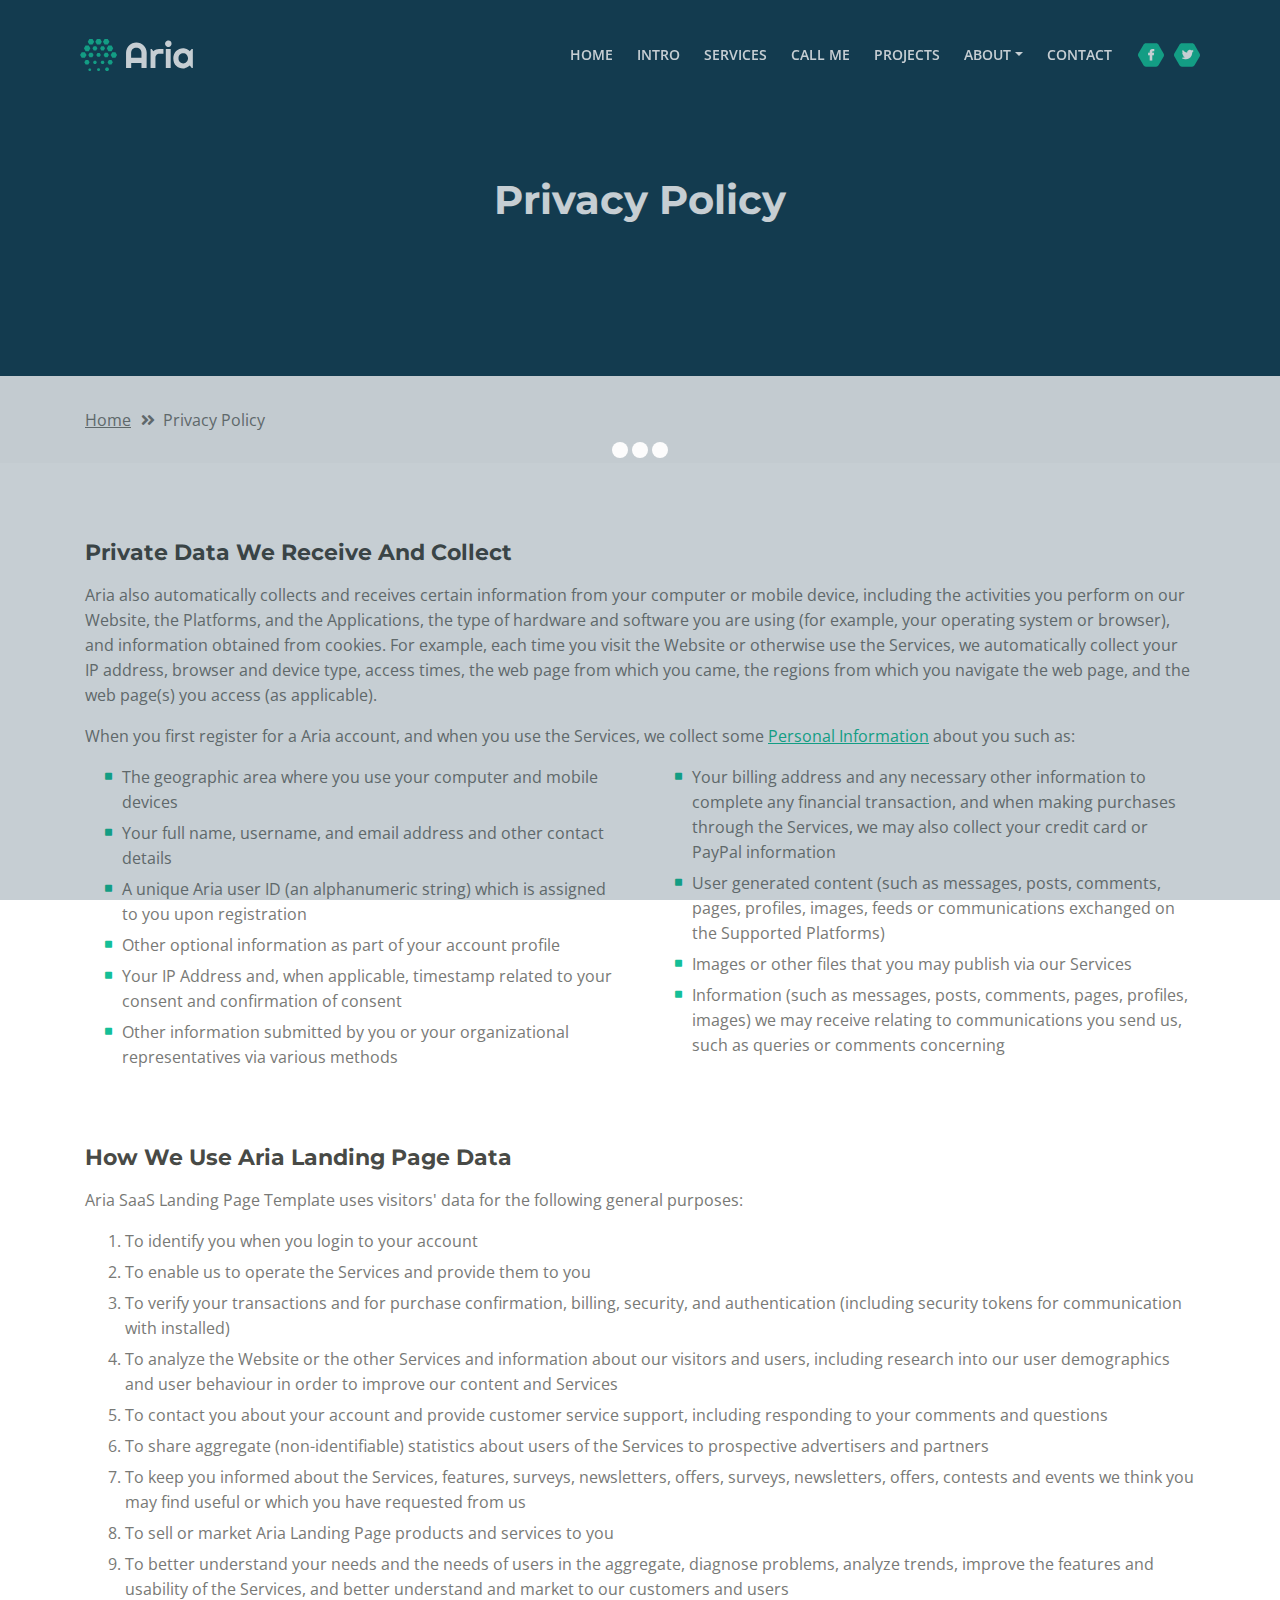
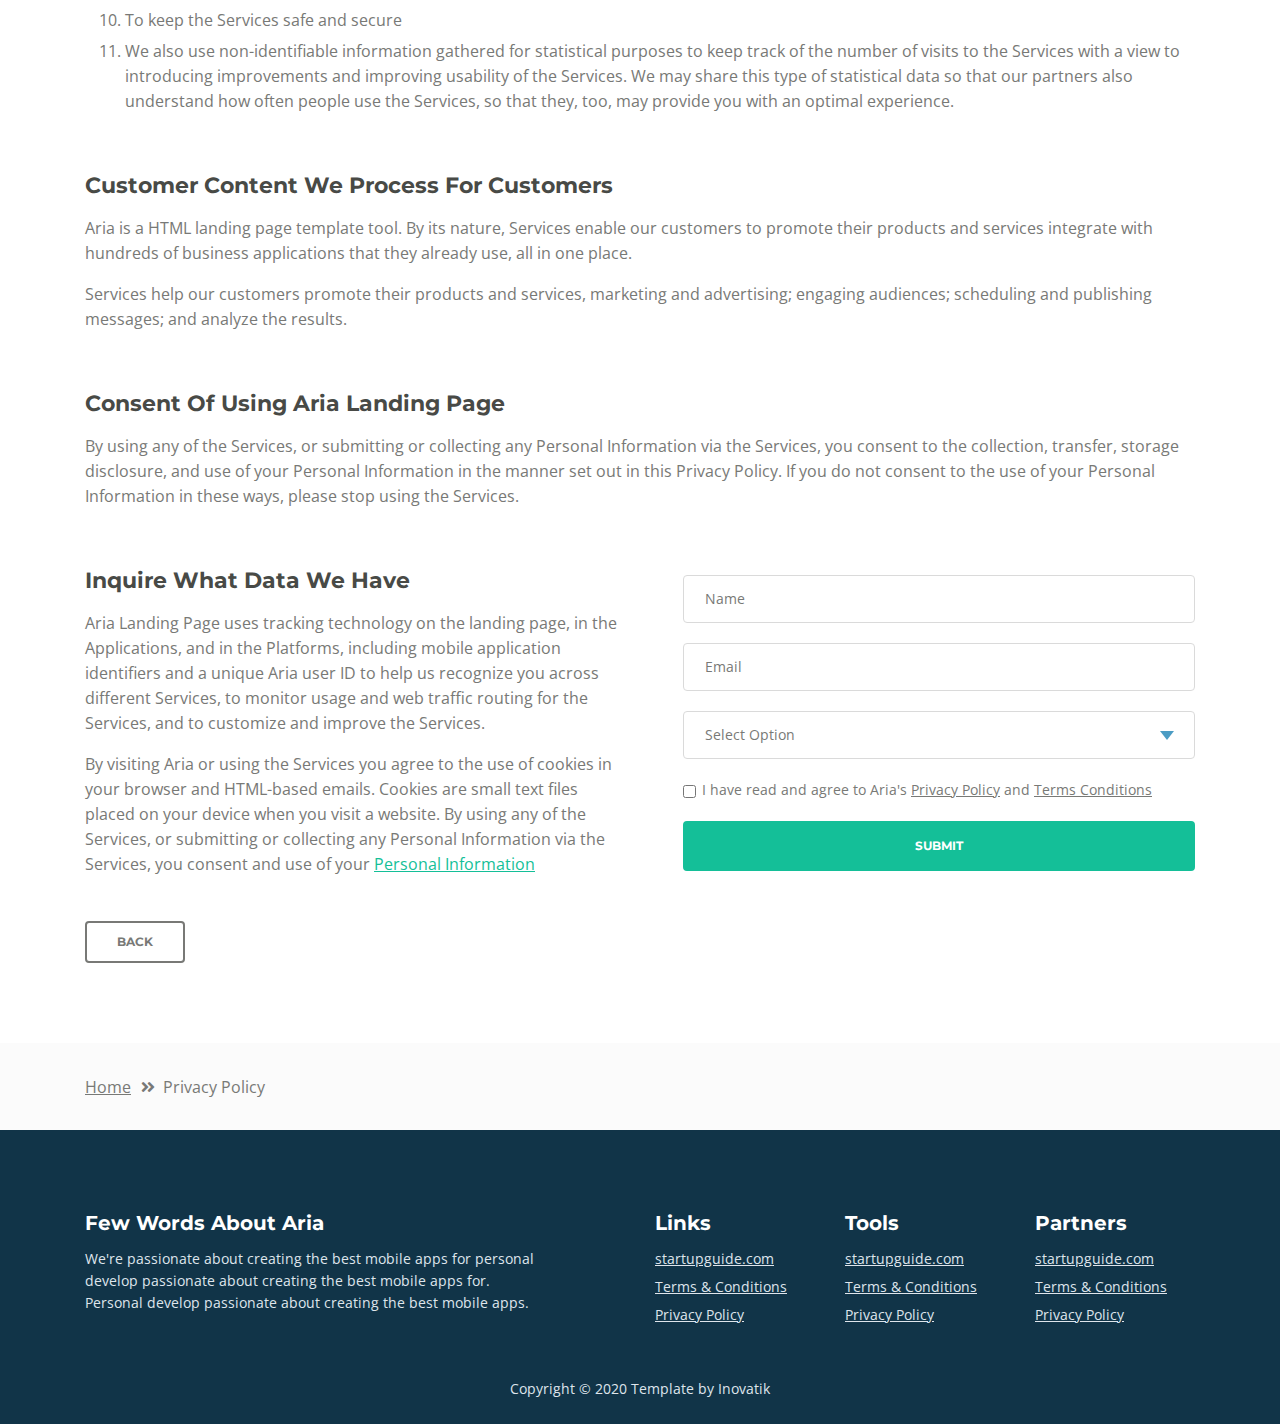
<file: privacy-policy.html>
<!DOCTYPE html>
<html lang="en">
<head>
    <meta charset="utf-8">
    <meta name="viewport" content="width=device-width, initial-scale=1, shrink-to-fit=no">
    
    <!-- SEO Meta Tags -->
    <meta name="description" content="Aria is a business focused HTML landing page template built with Bootstrap to help you create lead generation websites for companies and their services.">
    <meta name="author" content="Inovatik">

    <!-- OG Meta Tags to improve the way the post looks when you share the page on LinkedIn, Facebook, Google+ -->
	<meta property="og:site_name" content="" /> <!-- website name -->
	<meta property="og:site" content="" /> <!-- website link -->
	<meta property="og:title" content=""/> <!-- title shown in the actual shared post -->
	<meta property="og:description" content="" /> <!-- description shown in the actual shared post -->
	<meta property="og:image" content="" /> <!-- image link, make sure it's jpg -->
	<meta property="og:url" content="" /> <!-- where do you want your post to link to -->
	<meta property="og:type" content="article" />

    <!-- Website Title -->
    <title>Privacy Policy - Aria - Business HTML Landing Page Template</title>
    
    <!-- Styles -->
    <link href="https://fonts.googleapis.com/css?family=Montserrat:500,700&display=swap&subset=latin-ext" rel="stylesheet">
    <link href="https://fonts.googleapis.com/css?family=Open+Sans:400,400i,600&display=swap&subset=latin-ext" rel="stylesheet">
    <link href="css/bootstrap.css" rel="stylesheet">
    <link href="css/fontawesome-all.css" rel="stylesheet">
    <link href="css/swiper.css" rel="stylesheet">
	<link href="css/magnific-popup.css" rel="stylesheet">
    <link href="css/styles.css" rel="stylesheet">
	
	<!-- Favicon  -->
    <link rel="icon" href="images/favicon.png">
</head>
<body data-spy="scroll" data-target=".fixed-top">
    
    <!-- Preloader -->
	<div class="spinner-wrapper">
        <div class="spinner">
            <div class="bounce1"></div>
            <div class="bounce2"></div>
            <div class="bounce3"></div>
        </div>
    </div>
    <!-- end of preloader -->
    

    <!-- Navbar -->
    <nav class="navbar navbar-expand-md navbar-dark navbar-custom fixed-top">
        <!-- Text Logo - Use this if you don't have a graphic logo -->
        <!-- <a class="navbar-brand logo-text page-scroll" href="index.html">Aria</a> -->

        <!-- Image Logo -->
        <a class="navbar-brand logo-image" href="index.html"><img src="images/logo.svg" alt="alternative"></a>
        
        <!-- Mobile Menu Toggle Button -->
        <button class="navbar-toggler" type="button" data-toggle="collapse" data-target="#navbarsExampleDefault" aria-controls="navbarsExampleDefault" aria-expanded="false" aria-label="Toggle navigation">
            <span class="navbar-toggler-awesome fas fa-bars"></span>
            <span class="navbar-toggler-awesome fas fa-times"></span>
        </button>
        <!-- end of mobile menu toggle button -->

        <div class="collapse navbar-collapse" id="navbarsExampleDefault">
            <ul class="navbar-nav ml-auto">
                <li class="nav-item">
                    <a class="nav-link page-scroll" href="index.html#header">HOME <span class="sr-only">(current)</span></a>
                </li>
                <li class="nav-item">
                    <a class="nav-link page-scroll" href="index.html#intro">INTRO</a>
                </li>
                <li class="nav-item">
                    <a class="nav-link page-scroll" href="index.html#services">SERVICES</a>
                </li>
                <li class="nav-item">
                    <a class="nav-link page-scroll" href="index.html#callMe">CALL ME</a>
                </li>
                <li class="nav-item">
                    <a class="nav-link page-scroll" href="index.html#projects">PROJECTS</a>
                </li>

                <!-- Dropdown Menu -->          
                <li class="nav-item dropdown">
                    <a class="nav-link dropdown-toggle page-scroll" href="index.html#about" id="navbarDropdown" role="button" aria-haspopup="true" aria-expanded="false">ABOUT</a>
                    <div class="dropdown-menu" aria-labelledby="navbarDropdown">
                        <a class="dropdown-item" href="terms-conditions.html"><span class="item-text">TERMS CONDITIONS</span></a>
                        <div class="dropdown-items-divide-hr"></div>
                        <a class="dropdown-item" href="privacy-policy.html"><span class="item-text">PRIVACY POLICY</span></a>
                    </div>
                </li>
                <!-- end of dropdown menu -->

                <li class="nav-item">
                    <a class="nav-link page-scroll" href="index.html#contact">CONTACT</a>
                </li>
            </ul>
            <span class="nav-item social-icons">
                <span class="fa-stack">
                    <a href="#your-link">
                        <span class="hexagon"></span>
                        <i class="fab fa-facebook-f fa-stack-1x"></i>
                    </a>
                </span>
                <span class="fa-stack">
                    <a href="#your-link">
                        <span class="hexagon"></span>
                        <i class="fab fa-twitter fa-stack-1x"></i>
                    </a>
                </span>
            </span>
        </div>
    </nav> <!-- end of navbar -->
    <!-- end of navbar -->


    <!-- Header -->
    <header id="header" class="ex-header">
        <div class="container">
            <div class="row">
                <div class="col-md-12">
                    <h1>Privacy Policy</h1>
                </div> <!-- end of col -->
            </div> <!-- end of row -->
        </div> <!-- end of container -->
    </header> <!-- end of ex-header -->
    <!-- end of header -->


    <!-- Breadcrumbs -->
    <div class="ex-basic-1">
        <div class="container">
            <div class="row">
                <div class="col-lg-12">
                    <div class="breadcrumbs">
                        <a href="index.html">Home</a><i class="fa fa-angle-double-right"></i><span>Privacy Policy</span>
                    </div> <!-- end of breadcrumbs -->
                </div> <!-- end of col -->
            </div> <!-- end of row -->
        </div> <!-- end of container -->
    </div> <!-- end of ex-basic-1 -->
    <!-- end of breadcrumbs -->


    <!-- Privacy Content -->
    <div class="ex-basic-2">
        <div class="container">
            <div class="row">
                <div class="col-lg-12">
                    <div class="text-container">
                        <h3>Private Data We Receive And Collect</h3>
                        <p>Aria also automatically collects and receives certain information from your computer or mobile device, including the activities you perform on our Website, the Platforms, and the Applications, the type of hardware and software you are using (for example, your operating system or browser), and information obtained from cookies. For example, each time you visit the Website or otherwise use the Services, we automatically collect your IP address, browser and device type, access times, the web page from which you came, the regions from which you navigate the web page, and the web page(s) you access (as applicable).</p>
                        <p>When you first register for a Aria account, and when you use the Services, we collect some <a class="green" href="#your-link">Personal Information</a> about you such as:</p>
                        <div class="row">
                            <div class="col-md-6">
                                <ul class="list-unstyled li-space-lg indent">
                                    <li class="media">
                                        <i class="fas fa-square"></i>
                                        <div class="media-body">The geographic area where you use your computer and mobile devices</div>
                                    </li>
                                    <li class="media">
                                        <i class="fas fa-square"></i>
                                        <div class="media-body">Your full name, username, and email address and other contact details</div>
                                    </li>
                                    <li class="media">
                                        <i class="fas fa-square"></i>
                                        <div class="media-body">A unique Aria user ID (an alphanumeric string) which is assigned to you upon registration</div>
                                    </li>
                                    <li class="media">
                                        <i class="fas fa-square"></i>
                                        <div class="media-body">Other optional information as part of your account profile</div>
                                    </li>
                                    <li class="media">
                                        <i class="fas fa-square"></i>
                                        <div class="media-body">Your IP Address and, when applicable, timestamp related to your consent and confirmation of consent</div>
                                    </li>
                                    <li class="media">
                                        <i class="fas fa-square"></i>
                                        <div class="media-body">Other information submitted by you or your organizational representatives via various methods</div>
                                    </li>
                                </ul>
                            </div> <!-- end of col -->

                            <div class="col-md-6">
                                <ul class="list-unstyled li-space-lg indent">
                                    <li class="media">
                                        <i class="fas fa-square"></i>
                                        <div class="media-body">Your billing address and any necessary other information to complete any financial transaction, and when making purchases through the Services, we may also collect your credit card or PayPal information</div>
                                    </li>
                                    <li class="media">
                                        <i class="fas fa-square"></i>
                                        <div class="media-body">User generated content (such as messages, posts, comments, pages, profiles, images, feeds or communications exchanged on the Supported Platforms)</div>
                                    </li>
                                    <li class="media">
                                        <i class="fas fa-square"></i>
                                        <div class="media-body">Images or other files that you may publish via our Services</div>
                                    </li>
                                    <li class="media">
                                        <i class="fas fa-square"></i>
                                        <div class="media-body">Information (such as messages, posts, comments, pages, profiles, images) we may receive relating to communications you send us, such as queries or comments concerning</div>
                                    </li>
                                </ul>
                            </div> <!-- end of col -->
                        </div> <!-- end of row -->
                    </div> <!-- end of text-container-->
                    
                    <div class="text-container">
                        <h3>How We Use Aria Landing Page Data</h3>
                        <p>Aria SaaS Landing Page Template uses visitors' data for the following general purposes:</p>
                        <ol class="li-space-lg">
                            <li>To identify you when you login to your account</li>
                            <li>To enable us to operate the Services and provide them to you</li>
                            <li>To verify your transactions and for purchase confirmation, billing, security, and authentication (including security tokens for communication with installed)</li>
                            <li>To analyze the Website or the other Services and information about our visitors and users, including research into our user demographics and user behaviour in order to improve our content and Services</li>
                            <li>To contact you about your account and provide customer service support, including responding to your comments and questions</li>
                            <li>To share aggregate (non-identifiable) statistics about users of the Services to prospective advertisers and partners</li>
                            <li>To keep you informed about the Services, features, surveys, newsletters, offers, surveys, newsletters, offers, contests and events we think you may find useful or which you have requested from us</li>
                            <li>To sell or market Aria Landing Page products and services to you</li>
                            <li>To better understand your needs and the needs of users in the aggregate, diagnose problems, analyze trends, improve the features and usability of the Services, and better understand and market to our customers and users</li>
                            <li>To keep the Services safe and secure</li>
                            <li>We also use non-identifiable information gathered for statistical purposes to keep track of the number of visits to the Services with a view to introducing improvements and improving usability of the Services. We may share this type of statistical data so that our partners also understand how often people use the Services, so that they, too, may provide you with an optimal experience.</li>
                        </ol>
                    </div> <!-- end of text-container -->

                    <div class="text-container">
                        <h3>Customer Content We Process For Customers</h3>
                        <p>Aria is a HTML landing page template tool. By its nature, Services enable our customers to promote their products and services integrate with hundreds of business applications that they already use, all in one place.</p>
                        <p>Services help our customers promote their products and services, marketing and advertising; engaging audiences; scheduling and publishing messages; and analyze the results.</p>
                    </div> <!-- end of text container -->

                    <div class="text-container">
                        <h3>Consent Of Using Aria Landing Page</h3>
					    <p class="mb-5">By using any of the Services, or submitting or collecting any Personal Information via the Services, you consent to the collection, transfer, storage disclosure, and use of your Personal Information in the manner set out in this Privacy Policy. If you do not consent to the use of your Personal Information in these ways, please stop using the Services.</p>
                    </div> <!-- end of text-container -->
                                       
                    <div class="row">
                        <div class="col-md-6">
                            <div class="text-container last">
                                <h3>Inquire What Data We Have</h3>
                                <p>Aria Landing Page uses tracking technology on the landing page, in the Applications, and in the Platforms, including mobile application identifiers and a unique Aria user ID to help us recognize you across different Services, to monitor usage and web traffic routing for the Services, and to customize and improve the Services.</p>
                                <p> By visiting Aria or using the Services you agree to the use of cookies in your browser and HTML-based emails. Cookies are small text files placed on your device when you visit a website. By using any of the Services, or submitting or collecting any Personal Information via the Services, you consent and use of your <a class="green" href="#your-link">Personal Information</a></p>
                            </div> <!-- end of text container -->
                        </div> <!-- end of col-->
                        <div class="col-md-6">

                            <!-- Privacy Form -->
                            <div class="form-container">
                                <form id="privacyForm" data-toggle="validator" data-focus="false">
                                    <div class="form-group">
                                        <input type="text" class="form-control-input" id="pname" required>
                                        <label class="label-control" for="pname">Name</label>
                                        <div class="help-block with-errors"></div>
                                    </div>
                                    <div class="form-group">
                                        <input type="email" class="form-control-input" id="pemail" required>
                                        <label class="label-control" for="pemail">Email</label>
                                        <div class="help-block with-errors"></div>
                                    </div>
                                    <div class="form-group">
                                        <select class="form-control-select" id="pselect" required>
                                            <option class="select-option" value="" disabled selected>Select Option</option>
                                            <option class="select-option" value="Delete data">Delete my data</option>
                                            <option class="select-option" value="Show me data">Show me my data</option>
                                        </select>
                                        <div class="help-block with-errors"></div>
                                    </div>
                                    <div class="form-group checkbox">
                                        <input type="checkbox" id="pterms" value="Agreed-to-Terms" required>I have read and agree to Aria's <a href="privacy-policy.html">Privacy Policy</a> and <a href="terms-conditions.html">Terms Conditions</a>
                                        <div class="help-block with-errors"></div>
                                    </div>
                                    <div class="form-group">
                                        <button type="submit" class="form-control-submit-button">SUBMIT</button>
                                    </div>
                                    <div class="form-message">
                                        <div id="pmsgSubmit" class="h3 text-center hidden"></div>
                                    </div>
                                </form>
                            </div> <!-- end of form container -->
                            <!-- end of privacy form -->

                        </div> <!-- end of col--> 
                    </div> <!-- end of row -->
                    <a class="btn-outline-reg back" href="index.html">BACK</a>
                </div> <!-- end of col-->
            </div> <!-- end of row -->
        </div> <!-- end of container -->
    </div> <!-- end of ex-basic-2 -->
    <!-- end of privacy content -->


    <!-- Breadcrumbs -->
    <div class="ex-basic-1">
        <div class="container">
            <div class="row">
                <div class="col-lg-12">
                    <div class="breadcrumbs">
                        <a href="index.html">Home</a><i class="fa fa-angle-double-right"></i><span>Privacy Policy</span>
                    </div> <!-- end of breadcrumbs -->
                </div> <!-- end of col -->
            </div> <!-- end of row -->
        </div> <!-- end of container -->
    </div> <!-- end of ex-basic-1 -->
    <!-- end of breadcrumbs -->

    
    <!-- Footer -->
    <div class="footer">
        <div class="container">
            <div class="row">
                <div class="col-md-6">
                    <div class="text-container about">
                        <h4>Few Words About Aria</h4>
                        <p class="white">We're passionate about creating the best mobile apps for personal develop passionate about creating the best mobile apps for. Personal develop passionate about creating the best mobile apps.</p>
                    </div> <!-- end of text-container -->
                </div> <!-- end of col -->
                <div class="col-md-2">
                    <div class="text-container">
                        <h4>Links</h4>
                        <ul class="list-unstyled li-space-lg white">
                            <li>
                                <a class="white" href="#your-link">startupguide.com</a>
                            </li>
                            <li>
                                <a class="white" href="terms-conditions.html">Terms & Conditions</a>
                            </li>
                            <li>
                                <a class="white" href="privacy-policy.html">Privacy Policy</a>
                            </li>
                        </ul>
                    </div> <!-- end of text-container -->
                </div> <!-- end of col -->
                <div class="col-md-2">
                    <div class="text-container">
                        <h4>Tools</h4>
                        <ul class="list-unstyled li-space-lg">
                            <li>
                                <a class="white" href="#your-link">startupguide.com</a>
                            </li>
                            <li>
                                <a class="white" href="terms-conditions.html">Terms & Conditions</a>
                            </li>
                            <li class="media">
                                <a class="white" href="privacy-policy.html">Privacy Policy</a>
                            </li>
                        </ul>
                    </div> <!-- end of text-container -->
                </div> <!-- end of col -->
                <div class="col-md-2">
                    <div class="text-container">
                        <h4>Partners</h4>
                        <ul class="list-unstyled li-space-lg">
                            <li>
                                <a class="white" href="#your-link">startupguide.com</a>
                            </li>
                            <li>
                                <a class="white" href="terms-conditions.html">Terms & Conditions</a>
                            </li>
                            <li>
                                <a class="white" href="privacy-policy.html">Privacy Policy</a>
                            </li>
                        </ul>
                    </div> <!-- end of text-container -->
                </div> <!-- end of col -->
            </div> <!-- end of row -->
        </div> <!-- end of container -->
    </div> <!-- end of footer -->  
    <!-- end of footer -->


    <!-- Copyright -->
    <div class="copyright">
        <div class="container">
            <div class="row">
                <div class="col-lg-12">
                    <p class="p-small">Copyright © 2020 <a href="https://inovatik.com">Template by Inovatik</a></p>
                </div> <!-- end of col -->
            </div> <!-- enf of row -->
        </div> <!-- end of container -->
    </div> <!-- end of copyright --> 
    <!-- end of copyright -->

    
    <!-- Scripts -->
    <script src="js/jquery.min.js"></script> <!-- jQuery for Bootstrap's JavaScript plugins -->
    <script src="js/popper.min.js"></script> <!-- Popper tooltip library for Bootstrap -->
    <script src="js/bootstrap.min.js"></script> <!-- Bootstrap framework -->
    <script src="js/jquery.easing.min.js"></script> <!-- jQuery Easing for smooth scrolling between anchors -->
    <script src="js/swiper.min.js"></script> <!-- Swiper for image and text sliders -->
    <script src="js/jquery.magnific-popup.js"></script> <!-- Magnific Popup for lightboxes -->
    <script src="js/morphext.min.js"></script> <!-- Morphtext rotating text in the header -->
    <script src="js/isotope.pkgd.min.js"></script> <!-- Isotope for filter -->
    <script src="js/validator.min.js"></script> <!-- Validator.js - Bootstrap plugin that validates forms -->
    <script src="js/scripts.js"></script> <!-- Custom scripts -->
</body>
</html>
</file>
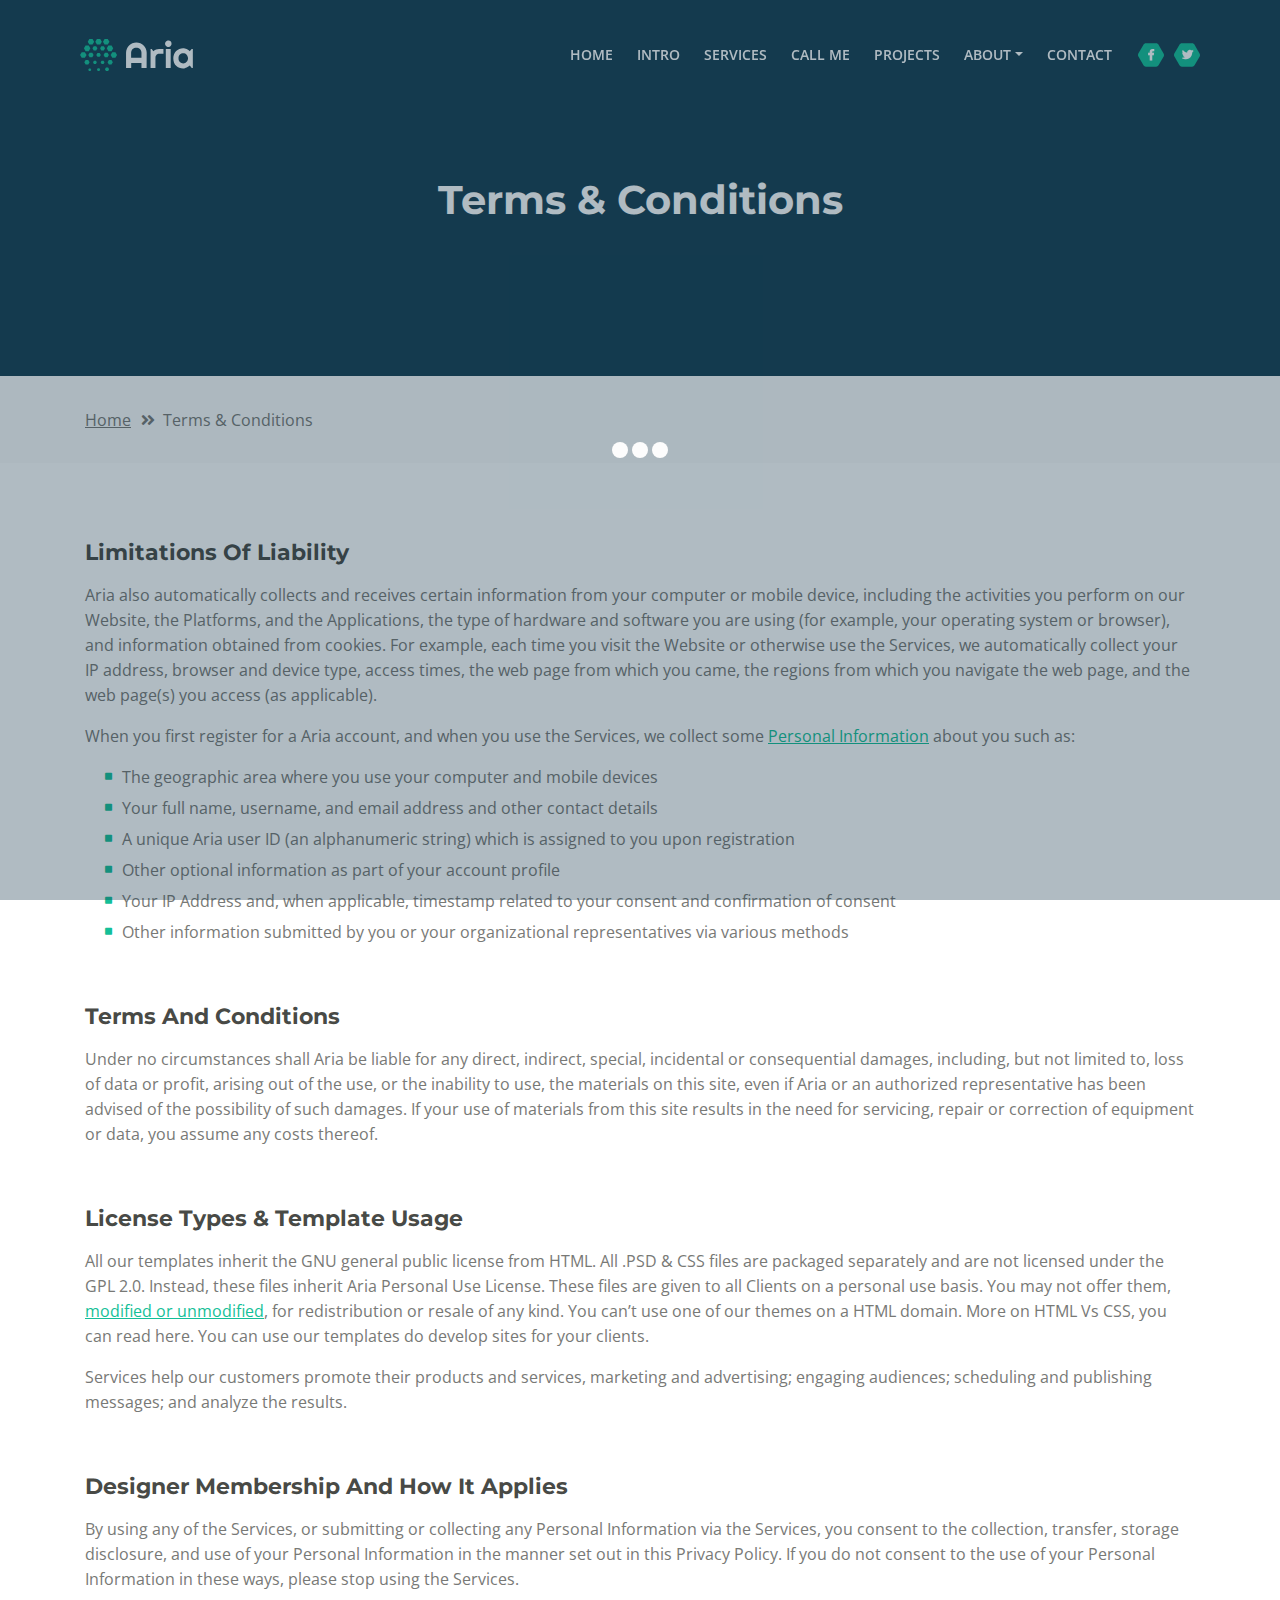
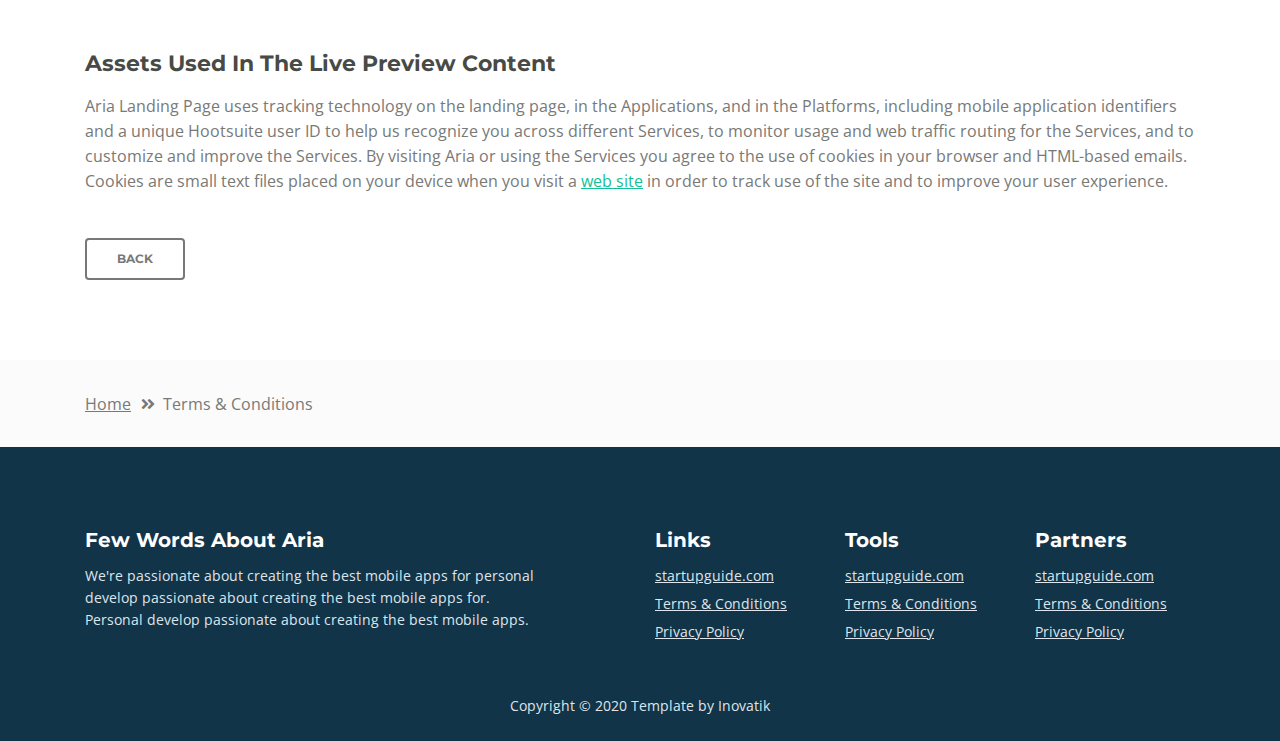
<file: terms-conditions.html>
<!DOCTYPE html>
<html lang="en">
<head>
    <meta charset="utf-8">
    <meta name="viewport" content="width=device-width, initial-scale=1, shrink-to-fit=no">
    
    <!-- SEO Meta Tags -->
    <meta name="description" content="Aria is a business focused HTML landing page template built with Bootstrap to help you create lead generation websites for companies and their services.">
    <meta name="author" content="Inovatik">

    <!-- OG Meta Tags to improve the way the post looks when you share the page on LinkedIn, Facebook, Google+ -->
	<meta property="og:site_name" content="" /> <!-- website name -->
	<meta property="og:site" content="" /> <!-- website link -->
	<meta property="og:title" content=""/> <!-- title shown in the actual shared post -->
	<meta property="og:description" content="" /> <!-- description shown in the actual shared post -->
	<meta property="og:image" content="" /> <!-- image link, make sure it's jpg -->
	<meta property="og:url" content="" /> <!-- where do you want your post to link to -->
	<meta property="og:type" content="article" />

    <!-- Website Title -->
    <title>Terms Conditions - Aria - Business HTML Landing Page Template</title>
    
    <!-- Styles -->
    <link href="https://fonts.googleapis.com/css?family=Montserrat:500,700&display=swap&subset=latin-ext" rel="stylesheet">
    <link href="https://fonts.googleapis.com/css?family=Open+Sans:400,400i,600&display=swap&subset=latin-ext" rel="stylesheet">
    <link href="css/bootstrap.css" rel="stylesheet">
    <link href="css/fontawesome-all.css" rel="stylesheet">
    <link href="css/swiper.css" rel="stylesheet">
	<link href="css/magnific-popup.css" rel="stylesheet">
    <link href="css/styles.css" rel="stylesheet">
	
	<!-- Favicon  -->
    <link rel="icon" href="images/favicon.png">
</head>
<body data-spy="scroll" data-target=".fixed-top">
    
    <!-- Preloader -->
	<div class="spinner-wrapper">
        <div class="spinner">
            <div class="bounce1"></div>
            <div class="bounce2"></div>
            <div class="bounce3"></div>
        </div>
    </div>
    <!-- end of preloader -->
    

    <!-- Navbar -->
    <nav class="navbar navbar-expand-md navbar-dark navbar-custom fixed-top">
        <!-- Text Logo - Use this if you don't have a graphic logo -->
        <!-- <a class="navbar-brand logo-text page-scroll" href="index.html">Aria</a> -->

        <!-- Image Logo -->
        <a class="navbar-brand logo-image" href="index.html"><img src="images/logo.svg" alt="alternative"></a>
        
        <!-- Mobile Menu Toggle Button -->
        <button class="navbar-toggler" type="button" data-toggle="collapse" data-target="#navbarsExampleDefault" aria-controls="navbarsExampleDefault" aria-expanded="false" aria-label="Toggle navigation">
            <span class="navbar-toggler-awesome fas fa-bars"></span>
            <span class="navbar-toggler-awesome fas fa-times"></span>
        </button>
        <!-- end of mobile menu toggle button -->

        <div class="collapse navbar-collapse" id="navbarsExampleDefault">
            <ul class="navbar-nav ml-auto">
                <li class="nav-item">
                    <a class="nav-link page-scroll" href="index.html#header">HOME <span class="sr-only">(current)</span></a>
                </li>
                <li class="nav-item">
                    <a class="nav-link page-scroll" href="index.html#intro">INTRO</a>
                </li>
                <li class="nav-item">
                    <a class="nav-link page-scroll" href="index.html#services">SERVICES</a>
                </li>
                <li class="nav-item">
                    <a class="nav-link page-scroll" href="index.html#callMe">CALL ME</a>
                </li>
                <li class="nav-item">
                    <a class="nav-link page-scroll" href="index.html#projects">PROJECTS</a>
                </li>

                <!-- Dropdown Menu -->          
                <li class="nav-item dropdown">
                    <a class="nav-link dropdown-toggle page-scroll" href="index.html#about" id="navbarDropdown" role="button" aria-haspopup="true" aria-expanded="false">ABOUT</a>
                    <div class="dropdown-menu" aria-labelledby="navbarDropdown">
                        <a class="dropdown-item" href="terms-conditions.html"><span class="item-text">TERMS CONDITIONS</span></a>
                        <div class="dropdown-items-divide-hr"></div>
                        <a class="dropdown-item" href="privacy-policy.html"><span class="item-text">PRIVACY POLICY</span></a>
                    </div>
                </li>
                <!-- end of dropdown menu -->

                <li class="nav-item">
                    <a class="nav-link page-scroll" href="index.html#contact">CONTACT</a>
                </li>
            </ul>
            <span class="nav-item social-icons">
                <span class="fa-stack">
                    <a href="#your-link">
                        <span class="hexagon"></span>
                        <i class="fab fa-facebook-f fa-stack-1x"></i>
                    </a>
                </span>
                <span class="fa-stack">
                    <a href="#your-link">
                        <span class="hexagon"></span>
                        <i class="fab fa-twitter fa-stack-1x"></i>
                    </a>
                </span>
            </span>
        </div>
    </nav> <!-- end of navbar -->
    <!-- end of navbar -->


    <!-- Header -->
    <header id="header" class="ex-header">
        <div class="container">
            <div class="row">
                <div class="col-lg-12">
                    <h1>Terms & Conditions</h1>
                </div> <!-- end of col -->
            </div> <!-- end of row -->
        </div> <!-- end of container -->
    </header> <!-- end of ex-header -->
    <!-- end of header -->


    <!-- Breadcrumbs -->
    <div class="ex-basic-1">
        <div class="container">
            <div class="row">
                <div class="col-lg-12">
                    <div class="breadcrumbs">
                        <a href="index.html">Home</a><i class="fa fa-angle-double-right"></i><span>Terms & Conditions</span>
                    </div> <!-- end of breadcrumbs -->
                </div> <!-- end of col -->
            </div> <!-- end of row -->
        </div> <!-- end of container -->
    </div> <!-- end of ex-basic-1 -->
    <!-- end of breadcrumbs -->


    <!-- Terms Content -->
    <div class="ex-basic-2">
        <div class="container">
            <div class="row">
                <div class="col-lg-12">
                    <div class="text-container">
                        <h3>Limitations Of Liability</h3>
                        <p>Aria also automatically collects and receives certain information from your computer or mobile device, including the activities you perform on our Website, the Platforms, and the Applications, the type of hardware and software you are using (for example, your operating system or browser), and information obtained from cookies. For example, each time you visit the Website or otherwise use the Services, we automatically collect your IP address, browser and device type, access times, the web page from which you came, the regions from which you navigate the web page, and the web page(s) you access (as applicable).</p>
                        <p>When you first register for a Aria account, and when you use the Services, we collect some <a class="green" href="#your-link">Personal Information</a> about you such as:</p>
                        <ul class="list-unstyled li-space-lg indent">
                            <li class="media">
                                <i class="fas fa-square"></i>
                                <div class="media-body">The geographic area where you use your computer and mobile devices</div>
                            </li>
                            <li class="media">
                                <i class="fas fa-square"></i>
                                <div class="media-body">Your full name, username, and email address and other contact details</div>
                            </li>
                            <li class="media">
                                <i class="fas fa-square"></i>
                                <div class="media-body">A unique Aria user ID (an alphanumeric string) which is assigned to you upon registration</div>
                            </li>
                            <li class="media">
                                <i class="fas fa-square"></i>
                                <div class="media-body">Other optional information as part of your account profile</div>
                            </li>
                            <li class="media">
                                <i class="fas fa-square"></i>
                                <div class="media-body">Your IP Address and, when applicable, timestamp related to your consent and confirmation of consent</div>
                            </li>
                            <li class="media">
                                <i class="fas fa-square"></i>
                                <div class="media-body">Other information submitted by you or your organizational representatives via various methods</div>
                            </li>
                        </ul>
                    </div> <!-- end of text-container -->
                    
                    <div class="text-container">
                        <h3>Terms And Conditions</h3>
                        <p>Under no circumstances shall Aria be liable for any direct, indirect, special, incidental or consequential damages, including, but not limited to, loss of data or profit, arising out of the use, or the inability to use, the materials on this site, even if Aria or an authorized representative has been advised of the possibility of such damages. If your use of materials from this site results in the need for servicing, repair or correction of equipment or data, you assume any costs thereof.</p>
                    </div> <!-- end of text-container -->

                    <div class="text-container">
                        <h3>License Types & Template Usage</h3>
                        <p>All our templates inherit the GNU general public license from HTML. All .PSD & CSS files are packaged separately and are not licensed under the GPL 2.0. Instead, these files inherit Aria Personal Use License. These files are given to all Clients on a personal use basis. You may not offer them, <a class="green" href="#your-link">modified or unmodified</a>, for redistribution or resale of any kind. You can’t use one of our themes on a HTML domain. More on HTML Vs CSS, you can read here. You can use our templates do develop sites for your clients.</p>
                        <p>Services help our customers promote their products and services, marketing and advertising; engaging audiences; scheduling and publishing messages; and analyze the results.</p>
                    </div> <!-- end of text-container -->

                    <div class="text-container">
                        <h3>Designer Membership And How It Applies</h3>
                        <p>By using any of the Services, or submitting or collecting any Personal Information via the Services, you consent to the collection, transfer, storage disclosure, and use of your Personal Information in the manner set out in this Privacy Policy. If you do not consent to the use of your Personal Information in these ways, please stop using the Services.</p>
                    </div> <!-- end of text-container -->
                    
                    <div class="text-container last">
                        <h3>Assets Used In The Live Preview Content</h3>
                        <p>Aria Landing Page uses tracking technology on the landing page, in the Applications, and in the Platforms, including mobile application identifiers and a unique Hootsuite user ID to help us recognize you across different Services, to monitor usage and web traffic routing for the Services, and to customize and improve the Services. By visiting Aria or using the Services you agree to the use of cookies in your browser and HTML-based emails. Cookies are small text files placed on your device when you visit a <a class="green" href="#your-link">web site</a> in order to track use of the site and to improve your user experience.</p>
                        <a class="btn-outline-reg" href="index.html">BACK</a>
                    </div> <!-- end of text-container -->
                </div>
            </div> <!-- end of row -->
        </div> <!-- end of container -->
    </div> <!-- end of ex-basic -->
    <!-- end of terms content -->

    
    <!-- Breadcrumbs -->
    <div class="ex-basic-1">
        <div class="container">
            <div class="row">
                <div class="col-lg-12">
                    <div class="breadcrumbs">
                        <a href="index.html">Home</a><i class="fa fa-angle-double-right"></i><span>Terms & Conditions</span>
                    </div> <!-- end of breadcrumbs -->
                </div> <!-- end of col -->
            </div> <!-- end of row -->
        </div> <!-- end of container -->
    </div> <!-- end of ex-basic-1 -->
    <!-- end of breadcrumbs -->


    <!-- Footer -->
    <div class="footer">
        <div class="container">
            <div class="row">
                <div class="col-md-6">
                    <div class="text-container about">
                        <h4>Few Words About Aria</h4>
                        <p class="white">We're passionate about creating the best mobile apps for personal develop passionate about creating the best mobile apps for. Personal develop passionate about creating the best mobile apps.</p>
                    </div> <!-- end of text-container -->
                </div> <!-- end of col -->
                <div class="col-md-2">
                    <div class="text-container">
                        <h4>Links</h4>
                        <ul class="list-unstyled li-space-lg white">
                            <li>
                                <a class="white" href="#your-link">startupguide.com</a>
                            </li>
                            <li>
                                <a class="white" href="terms-conditions.html">Terms & Conditions</a>
                            </li>
                            <li>
                                <a class="white" href="privacy-policy.html">Privacy Policy</a>
                            </li>
                        </ul>
                    </div> <!-- end of text-container -->
                </div> <!-- end of col -->
                <div class="col-md-2">
                    <div class="text-container">
                        <h4>Tools</h4>
                        <ul class="list-unstyled li-space-lg">
                            <li>
                                <a class="white" href="#your-link">startupguide.com</a>
                            </li>
                            <li>
                                <a class="white" href="terms-conditions.html">Terms & Conditions</a>
                            </li>
                            <li class="media">
                                <a class="white" href="privacy-policy.html">Privacy Policy</a>
                            </li>
                        </ul>
                    </div> <!-- end of text-container -->
                </div> <!-- end of col -->
                <div class="col-md-2">
                    <div class="text-container">
                        <h4>Partners</h4>
                        <ul class="list-unstyled li-space-lg">
                            <li>
                                <a class="white" href="#your-link">startupguide.com</a>
                            </li>
                            <li>
                                <a class="white" href="terms-conditions.html">Terms & Conditions</a>
                            </li>
                            <li>
                                <a class="white" href="privacy-policy.html">Privacy Policy</a>
                            </li>
                        </ul>
                    </div> <!-- end of text-container -->
                </div> <!-- end of col -->
            </div> <!-- end of row -->
        </div> <!-- end of container -->
    </div> <!-- end of footer -->  
    <!-- end of footer -->


    <!-- Copyright -->
    <div class="copyright">
        <div class="container">
            <div class="row">
                <div class="col-lg-12">
                    <p class="p-small">Copyright © 2020 <a href="https://inovatik.com">Template by Inovatik</a></p>
                </div> <!-- end of col -->
            </div> <!-- enf of row -->
        </div> <!-- end of container -->
    </div> <!-- end of copyright --> 
    <!-- end of copyright -->

	
    <!-- Scripts -->
    <script src="js/jquery.min.js"></script> <!-- jQuery for Bootstrap's JavaScript plugins -->
    <script src="js/popper.min.js"></script> <!-- Popper tooltip library for Bootstrap -->
    <script src="js/bootstrap.min.js"></script> <!-- Bootstrap framework -->
    <script src="js/jquery.easing.min.js"></script> <!-- jQuery Easing for smooth scrolling between anchors -->
    <script src="js/swiper.min.js"></script> <!-- Swiper for image and text sliders -->
    <script src="js/jquery.magnific-popup.js"></script> <!-- Magnific Popup for lightboxes -->
    <script src="js/morphext.min.js"></script> <!-- Morphtext rotating text in the header -->
    <script src="js/isotope.pkgd.min.js"></script> <!-- Isotope for filter -->
    <script src="js/validator.min.js"></script> <!-- Validator.js - Bootstrap plugin that validates forms -->
    <script src="js/scripts.js"></script> <!-- Custom scripts -->
</body>
</html>
</file>
<file: css/styles.css>
/* Template: Aria - Business HTML Landing Page Template
   Author: Inovatik
   Created: Jul 2019
   Description: Master CSS file
*/

/*****************************************
Table Of Contents:

01. General Styles
02. Preloader
03. Navigation
04. Header
05. Intro
06. Description
07. Services
08. Details 1
09. Details 2
10. Testimonials
11. Call Me
12. Projects
13. Project Lightboxes
14. Team
15. About
16. Contact
17. Footer
18. Copyright
19. Back To Top Button
20. Extra Pages
21. Media Queries
******************************************/

/*****************************************
Colors:

- Backgrounds - light gray #fbfbfb
- Background - dark blue #153e52
- Backgrounds navbar, footer - dark gray #113448
- Buttons, bullets, icons - green #14bf98
- Headings text - black #484a46
- Body text - gray #787976
- Body text - light gray #dfe5ec
******************************************/


/******************************/
/*     01. General Styles     */
/******************************/
body,
html {
    width: 100%;
	height: 100%;
}

body, p {
	color: #787976; 
	font: 400 1rem/1.5625rem "Open Sans", sans-serif;
}

.p-large {
	font: 400 1.125rem/1.625rem "Open Sans", sans-serif;
}

.p-small {
	font: 400 0.875rem/1.375rem "Open Sans", sans-serif;
}

.p-heading {
	margin-bottom: 3.5rem;
	text-align: center;
}

.li-space-lg li {
	margin-bottom: 0.375rem;
}

.indent {
	padding-left: 1.25rem;
}

h1 {
	color: #484a46;
	font: 700 2.5rem/3rem "Montserrat", sans-serif;
}

h2 {
	color: #484a46;
	font: 700 1.75rem/2.125rem "Montserrat", sans-serif;
}

h3 {
	color: #484a46;
	font: 700 1.375rem/1.75rem "Montserrat", sans-serif;
}

h4 {
	color: #484a46;
	font: 700 1.25rem/1.625rem "Montserrat", sans-serif;
}

h5 {
	color: #484a46;
	font: 700 1.125rem/1.5rem "Montserrat", sans-serif;
}

h6 {
	color: #484a46;
	font: 700 1rem/1.375rem "Montserrat", sans-serif;
}

a {
	color: #787976;
	text-decoration: underline;
}

a:hover {
	color: #787976;
	text-decoration: underline;
}

a.green {
	color: #14bf98;
}

a.white,
.white {
	color: #dfe5ec;
}

.testimonial-text {
	font-style: italic;
}

.testimonial-author {
	font: 700 1rem/1.375rem "Montserrat", sans-serif;
}

strong {
	color: #484a46;
}

.section-title {
	color: #14bf98;
	font: 500 0.8125rem/1.125rem "Montserrat", sans-serif;
}

.btn-solid-reg {
	display: inline-block;
	padding: 1.1875rem 1.875rem 1.1875rem 1.875rem;
	border: 0.125rem solid #14bf98;
	border-radius: 0.25rem;
	background-color: #14bf98;
	color: #fff;
	font: 700 0.75rem/0 "Montserrat", sans-serif;
	text-decoration: none;
	transition: all 0.2s;
}

.btn-solid-reg:hover {
	background-color: transparent;
	color: #14bf98;
	text-decoration: none;
}

.btn-solid-lg {
	display: inline-block;
	padding: 1.375rem 2.125rem 1.375rem 2.125rem;
	border: 0.125rem solid #14bf98;
	border-radius: 0.25rem;
	background-color: #14bf98;
	color: #fff;
	font: 700 0.75rem/0 "Montserrat", sans-serif;
	text-decoration: none;
	transition: all 0.2s;
}

.btn-solid-lg:hover {
	background-color: transparent;
	color: #14bf98;
	text-decoration: none;
}

.btn-outline-reg {
	display: inline-block;
	padding: 1.1875rem 1.875rem 1.1875rem 1.875rem;
	border: 0.125rem solid #787976;
	border-radius: 0.25rem;
	background-color: transparent;
	color: #787976;
	font: 700 0.75rem/0 "Montserrat", sans-serif;
	text-decoration: none;
	transition: all 0.2s;
}

.btn-outline-reg:hover {
	background-color: #787976;
	color: #fff;
	text-decoration: none;
}

.btn-outline-lg {
	display: inline-block;
	padding: 1.375rem 2.125rem 1.375rem 2.125rem;
	border: 0.125rem solid #787976;
	border-radius: 0.25rem;
	background-color: transparent;
	color: #787976;
	font: 700 0.75rem/0 "Montserrat", sans-serif;
	text-decoration: none;
	transition: all 0.2s;
}

.btn-outline-lg:hover {
	background-color: #787976;
	color: #fff;
	text-decoration: none;
}

.btn-outline-sm {
	display: inline-block;
	padding: 1rem 1.625rem 0.9375rem 1.625rem;
	border: 0.125rem solid #787976;
	border-radius: 0.25rem;
	background-color: transparent;
	color: #787976;
	font: 700 0.75rem/0 "Montserrat", sans-serif;
	text-decoration: none;
	transition: all 0.2s;
}

.btn-outline-sm:hover {
	background-color: #787976;
	color: #fff;
	text-decoration: none;
}

.form-group {
	position: relative;
	margin-bottom: 1.25rem;
}

.form-group.has-error.has-danger {
	margin-bottom: 0.625rem;
}

.form-group.has-error.has-danger .help-block.with-errors ul {
	margin-top: 0.375rem;
}

.label-control {
	position: absolute;
	top: 0.8125rem;
	left: 1.375rem;
	color: #787976;
	opacity: 1;
	font: 400 0.875rem/1.375rem "Open Sans", sans-serif;
	cursor: text;
	transition: all 0.2s ease;
}

/* IE10+ hack to solve lower label text position compared to the rest of the browsers */
@media screen and (-ms-high-contrast: active), screen and (-ms-high-contrast: none) {  
	.label-control {
		top: 0.9375rem;
	}
}

.form-control-input:focus + .label-control,
.form-control-input.notEmpty + .label-control,
.form-control-textarea:focus + .label-control,
.form-control-textarea.notEmpty + .label-control {
	top: 0.125rem;
	opacity: 1;
	font-size: 0.75rem;
	font-weight: 500;
}

.form-control-input,
.form-control-select {
	display: block; /* needed for proper display of the label in Firefox, IE, Edge */
	width: 100%;
	padding-top: 1.25rem;
	padding-bottom: 0.25rem;
	padding-left: 1.3125rem;
	border: 1px solid #dadada;
	border-radius: 0.25rem;
	background-color: #fff;
	color: #787976;
	font: 400 0.875rem/1.375rem "Open Sans", sans-serif;
	transition: all 0.2s;
	-webkit-appearance: none; /* removes inner shadow on form inputs on ios safari */
}

.form-control-select {
	padding-top: 0.5rem;
	padding-bottom: 0.5rem;
	height: 3rem;
}

/* IE10+ hack to solve lower label text position compared to the rest of the browsers */
@media screen and (-ms-high-contrast: active), screen and (-ms-high-contrast: none) {  
	.form-control-input {
		padding-top: 1.25rem;
		padding-bottom: 0.75rem;
		line-height: 1.75rem;
	}

	.form-control-select {
		padding-top: 0.875rem;
		padding-bottom: 0.75rem;
		height: 3.125rem;
		line-height: 2.125rem;
	}
}

select {
    /* you should keep these first rules in place to maintain cross-browser behavior */
    -webkit-appearance: none;
	-moz-appearance: none;
	-ms-appearance: none;
    -o-appearance: none;
    appearance: none;
    background-image: url('../images/down-arrow.png');
    background-position: 96% 50%;
    background-repeat: no-repeat;
    outline: none;
}

select::-ms-expand {
    display: none; /* removes the ugly default down arrow on select form field in IE11 */
}

.form-control-textarea {
	display: block; /* used to eliminate a bottom gap difference between Chrome and IE/FF */
	width: 100%;
	height: 8rem; /* used instead of html rows to normalize height between Chrome and IE/FF */
	padding-top: 1.25rem;
	padding-left: 1.3125rem;
	border: 1px solid #dadada;
	border-radius: 0.25rem;
	background-color: #fff;
	color: #787976;
	font: 400 1rem/1.5625rem "Open Sans", sans-serif;
	transition: all 0.2s;
}

.form-control-input:focus,
.form-control-select:focus,
.form-control-textarea:focus {
	border: 1px solid #a1a1a1;
	outline: none; /* Removes blue border on focus */
}

.form-control-input:hover,
.form-control-select:hover,
.form-control-textarea:hover {
	border: 1px solid #a1a1a1;
}

.checkbox {
	font: 400 0.875rem/1.375rem "Open Sans", sans-serif;
}

input[type='checkbox'] {
	vertical-align: -15%;
	margin-right: 0.375rem;
}

/* IE10+ hack to raise checkbox field position compared to the rest of the browsers */
@media screen and (-ms-high-contrast: active), screen and (-ms-high-contrast: none) {  
	input[type='checkbox'] {
		vertical-align: -9%;
	}
}

.form-control-submit-button {
	display: inline-block;
	width: 100%;
	height: 3.125rem;
	border: 0.125rem solid #14bf98;
	border-radius: 0.25rem;
	background-color: #14bf98;
	color: #fff;
	font: 700 0.75rem/1.75rem "Montserrat", sans-serif;
	cursor: pointer;
	transition: all 0.2s;
}

.form-control-submit-button:hover {
	background-color: transparent;
	color: #14bf98;
}

/* Form Success And Error Message Formatting */
#lmsgSubmit.h3.text-center.tada.animated,
#cmsgSubmit.h3.text-center.tada.animated,
#pmsgSubmit.h3.text-center.tada.animated,
#lmsgSubmit.h3.text-center,
#cmsgSubmit.h3.text-center,
#pmsgSubmit.h3.text-center {
	display: block;
	margin-bottom: 0;
	color: #b93636;
	font: 400 1.125rem/1rem "Open Sans", sans-serif;
}

.help-block.with-errors .list-unstyled {
	color: #787976;
	font-size: 0.75rem;
	line-height: 1.125rem;
	text-align: left;
}

.help-block.with-errors ul {
	margin-bottom: 0;
}
/* end of form success and error message formatting */

/* Form Success And Error Message Animation - Animate.css */
@-webkit-keyframes tada {
	from {
		-webkit-transform: scale3d(1, 1, 1);
		-ms-transform: scale3d(1, 1, 1);
		transform: scale3d(1, 1, 1);
	}
	10%, 20% {
		-webkit-transform: scale3d(.9, .9, .9) rotate3d(0, 0, 1, -3deg);
		-ms-transform: scale3d(.9, .9, .9) rotate3d(0, 0, 1, -3deg);
		transform: scale3d(.9, .9, .9) rotate3d(0, 0, 1, -3deg);
	}
	30%, 50%, 70%, 90% {
		-webkit-transform: scale3d(1.1, 1.1, 1.1) rotate3d(0, 0, 1, 3deg);
		-ms-transform: scale3d(1.1, 1.1, 1.1) rotate3d(0, 0, 1, 3deg);
		transform: scale3d(1.1, 1.1, 1.1) rotate3d(0, 0, 1, 3deg);
	}
	40%, 60%, 80% {
		-webkit-transform: scale3d(1.1, 1.1, 1.1) rotate3d(0, 0, 1, -3deg);
		-ms-transform: scale3d(1.1, 1.1, 1.1) rotate3d(0, 0, 1, -3deg);
		transform: scale3d(1.1, 1.1, 1.1) rotate3d(0, 0, 1, -3deg);
	}
	to {
		-webkit-transform: scale3d(1, 1, 1);
		-ms-transform: scale3d(1, 1, 1);
		transform: scale3d(1, 1, 1);
	}
}

@keyframes tada {
	from {
		-webkit-transform: scale3d(1, 1, 1);
		-ms-transform: scale3d(1, 1, 1);
		transform: scale3d(1, 1, 1);
	}
	10%, 20% {
		-webkit-transform: scale3d(.9, .9, .9) rotate3d(0, 0, 1, -3deg);
		-ms-transform: scale3d(.9, .9, .9) rotate3d(0, 0, 1, -3deg);
		transform: scale3d(.9, .9, .9) rotate3d(0, 0, 1, -3deg);
	}
	30%, 50%, 70%, 90% {
		-webkit-transform: scale3d(1.1, 1.1, 1.1) rotate3d(0, 0, 1, 3deg);
		-ms-transform: scale3d(1.1, 1.1, 1.1) rotate3d(0, 0, 1, 3deg);
		transform: scale3d(1.1, 1.1, 1.1) rotate3d(0, 0, 1, 3deg);
	}
	40%, 60%, 80% {
		-webkit-transform: scale3d(1.1, 1.1, 1.1) rotate3d(0, 0, 1, -3deg);
		-ms-transform: scale3d(1.1, 1.1, 1.1) rotate3d(0, 0, 1, -3deg);
		transform: scale3d(1.1, 1.1, 1.1) rotate3d(0, 0, 1, -3deg);
	}
	to {
		-webkit-transform: scale3d(1, 1, 1);
		-ms-transform: scale3d(1, 1, 1);
		transform: scale3d(1, 1, 1);
	}
}

.tada {
	-webkit-animation-name: tada;
	animation-name: tada;
}

.animated {
	-webkit-animation-duration: 1s;
	animation-duration: 1s;
	-webkit-animation-fill-mode: both;
	animation-fill-mode: both;
}
/* end of form success and error message animation - Animate.css */

/* Fade-move Animation For Lightbox - Magnific Popup */
/* at start */
.my-mfp-slide-bottom .zoom-anim-dialog {
	opacity: 0;
	transition: all 0.2s ease-out;
	-webkit-transform: translateY(-1.25rem) perspective(37.5rem) rotateX(10deg);
	-ms-transform: translateY(-1.25rem) perspective(37.5rem) rotateX(10deg);
	transform: translateY(-1.25rem) perspective(37.5rem) rotateX(10deg);
}

/* animate in */
.my-mfp-slide-bottom.mfp-ready .zoom-anim-dialog {
	opacity: 1;
	-webkit-transform: translateY(0) perspective(37.5rem) rotateX(0); 
	-ms-transform: translateY(0) perspective(37.5rem) rotateX(0); 
	transform: translateY(0) perspective(37.5rem) rotateX(0); 
}

/* animate out */
.my-mfp-slide-bottom.mfp-removing .zoom-anim-dialog {
	opacity: 0;
	-webkit-transform: translateY(-0.625rem) perspective(37.5rem) rotateX(10deg); 
	-ms-transform: translateY(-0.625rem) perspective(37.5rem) rotateX(10deg); 
	transform: translateY(-0.625rem) perspective(37.5rem) rotateX(10deg); 
}

/* dark overlay, start state */
.my-mfp-slide-bottom.mfp-bg {
	opacity: 0;
	transition: opacity 0.2s ease-out;
}

/* animate in */
.my-mfp-slide-bottom.mfp-ready.mfp-bg {
	opacity: 0.8;
}
/* animate out */
.my-mfp-slide-bottom.mfp-removing.mfp-bg {
	opacity: 0;
}
/* end of fade-move animation for lightbox - magnific popup */

/* Fade Animation For Image Slider - Magnific Popup */
@-webkit-keyframes fadeIn {
	from {
		opacity: 0;
	}
	to {
		opacity: 1;
	}
}

@keyframes fadeIn {
	from {
		opacity: 0;
	}
	to {
		opacity: 1;
	}
}

.fadeIn {
	-webkit-animation: fadeIn 0.6s;
	animation: fadeIn 0.6s;
}

@-webkit-keyframes fadeOut {
	from {
		opacity: 1;
	}
	to {
		opacity: 0;
	}
}

@keyframes fadeOut {
	from {
		opacity: 1;
	}
	to {
		opacity: 0;
	}
}

.fadeOut {
	-webkit-animation: fadeOut 0.8s;
	animation: fadeOut 0.8s;
}
/* end of fade animation for image slider - magnific popup */


/*************************/
/*     02. Preloader     */
/*************************/
.spinner-wrapper {
	position: fixed;
	z-index: 999999;
	top: 0;
	right: 0;
	bottom: 0;
	left: 0;
	background: #113448;
}

.spinner {
	position: absolute;
	top: 50%; /* centers the loading animation vertically one the screen */
	left: 50%; /* centers the loading animation horizontally one the screen */
	width: 3.75rem;
	height: 1.25rem;
	margin: -0.625rem 0 0 -1.875rem; /* is width and height divided by two */ 
	text-align: center;
}

.spinner > div {
	display: inline-block;
	width: 1rem;
	height: 1rem;
	border-radius: 100%;
	background-color: #fff;
	-webkit-animation: sk-bouncedelay 1.4s infinite ease-in-out both;
	animation: sk-bouncedelay 1.4s infinite ease-in-out both;
}

.spinner .bounce1 {
	-webkit-animation-delay: -0.32s;
	animation-delay: -0.32s;
}

.spinner .bounce2 {
	-webkit-animation-delay: -0.16s;
	animation-delay: -0.16s;
}

@-webkit-keyframes sk-bouncedelay {
	0%, 80%, 100% { -webkit-transform: scale(0); }
	40% { -webkit-transform: scale(1.0); }
}

@keyframes sk-bouncedelay {
	0%, 80%, 100% { 
		-webkit-transform: scale(0);
		-ms-transform: scale(0);
		transform: scale(0);
	} 40% { 
		-webkit-transform: scale(1.0);
		-ms-transform: scale(1.0);
		transform: scale(1.0);
	}
}


/**************************/
/*     03. Navigation     */
/**************************/
.navbar-custom {
	padding-top: 0.375rem;
	padding-bottom: 0.375rem;
	background-color: #113448;
	box-shadow: 0 0.0625rem 0.375rem 0 rgba(0, 0, 0, 0.1);
	font: 600 0.875rem/0.875rem "Open Sans", sans-serif;
	transition: all 0.2s;
}

.navbar-custom .navbar-brand {
	font-size: 0;
}

.navbar-custom .navbar-brand.logo-image img {
    width: 7.0625rem;
	height: 2rem;
	-webkit-backface-visibility: hidden;
}

.navbar-custom .navbar-brand.logo-text {
	margin-top: 0.25rem;
	margin-bottom: 0.25rem;
	font: 700 2.25rem/1.5rem "Montserrat", sans-serif;
	color: #fff;
	text-decoration: none;
}

.navbar-custom .navbar-nav {
	margin-top: 0.75rem;
	margin-bottom: 0.5rem;
}

.navbar-custom .nav-item .nav-link {
	padding: 0.625rem 0.75rem 0.625rem 0.75rem;
	color: #fff;
	text-decoration: none;
	transition: all 0.2s ease;
}

.navbar-custom .nav-item .nav-link:hover,
.navbar-custom .nav-item .nav-link.active {
	color: #14bf98;
}

/* Dropdown Menu */
.navbar-custom .dropdown:hover > .dropdown-menu {
	display: block; /* this makes the dropdown menu stay open while hovering it */
	min-width: auto;
	animation: fadeDropdown 0.2s; /* required for the fade animation */
}

@keyframes fadeDropdown {
    0% {
        opacity: 0;
    }

    100% {
        opacity: 1;
    }
}

.navbar-custom .dropdown-toggle:focus { /* removes dropdown outline on focus  */
	outline: 0;
}

.navbar-custom .dropdown-menu {
	margin-top: 0;
	border: none;
	border-radius: 0.25rem;
	background-color: #113448;
}

.navbar-custom .dropdown-item {
	color: #fff;
	text-decoration: none;
}

.navbar-custom .dropdown-item:hover {
	background-color: #113448;
}

.navbar-custom .dropdown-item .item-text {
	font: 600 0.875rem/0.875rem "Open Sans", sans-serif;
}

.navbar-custom .dropdown-item:hover .item-text {
	color: #14bf98;
}

.navbar-custom .dropdown-items-divide-hr {
	width: 100%;
	height: 1px;
	margin: 0.75rem auto 0.75rem auto;
	border: none;
	background-color: #b5bcc4;
	opacity: 0.2;
}
/* end of dropdown menu */

.navbar-custom .social-icons {
	display: none;
}

.navbar-custom .navbar-toggler {
	border: none;
	color: #fff;
	font-size: 2rem;
}

.navbar-custom button[aria-expanded='false'] .navbar-toggler-awesome.fas.fa-times{
	display: none;
}

.navbar-custom button[aria-expanded='false'] .navbar-toggler-awesome.fas.fa-bars{
	display: inline-block;
}

.navbar-custom button[aria-expanded='true'] .navbar-toggler-awesome.fas.fa-bars{
	display: none;
}

.navbar-custom button[aria-expanded='true'] .navbar-toggler-awesome.fas.fa-times{
	display: inline-block;
	margin-right: 0.125rem;
}


/*********************/
/*    04. Header     */
/*********************/
.header {
	background: linear-gradient(rgba(0, 0, 0, 0.3), rgba(0, 0, 0, 0.5)), url('../images/telaga.jpg') center center no-repeat;
	background-size: cover;
}

.header .header-content {
	padding-top: 8rem;
	padding-bottom: 2.125rem;
	text-align: center;
}

.header .text-container {
	margin-bottom: 3rem;
}

.header h1 {
	margin-bottom: 0.5rem;
	color: #fff;
}

.header .p-large {
	margin-bottom: 2rem;
	color: #dfe5ec;
}

.header .btn-solid-lg {
	margin-right: 0.5rem;
	margin-bottom: 1.25rem;
}


/*********************/
/*     05. Intro     */
/*********************/
.basic-1 {
	padding-top: 6.5rem;
	padding-bottom: 3rem;
}

.basic-1 .text-container {
	margin-bottom: 3rem;
}

.basic-1 .section-title {
	margin-bottom: 0.5rem;
}

.basic-1 h2 {
	margin-bottom: 1.375rem;
}

.basic-1 .testimonial-author {
	color: #484a46;
}

/* Hover Animation */
.basic-1 .image-container {
	overflow: hidden;
	border-radius: 0.25rem;
}

.basic-1 .image-container img {
	margin: 0;
	border-radius: 0.25rem;
	transition: all 0.3s;
}

.basic-1 .image-container:hover img {
	-moz-transform: scale(1.15);
	-webkit-transform: scale(1.15);
	transform: scale(1.15);
} 
/* end of hover animation */


/***************************/
/*     06. Description     */
/***************************/
.cards-1 {
	padding-top: 3rem;
	padding-bottom: 2.875rem;
}

.cards-1 .card {
	margin-bottom: 2.5rem;
	border: none;
	text-align: center;
}

.cards-1 .fa-stack {
	width: 6rem;
	height: 6rem;
	margin-right: auto;
	margin-bottom: 1rem;
	margin-left: auto;
	line-height: 6rem;
	text-align: left;
}

.cards-1 .fa-stack .hexagon {
	position: absolute;
	width: 6rem;
	height: 6rem;
	background: url('../images/hexagon-green.svg') center center no-repeat;
	background-size: 6rem 6rem;
}

.cards-1 .fa-stack-1x {
	color: #fff;
	font-size: 2rem;
}

.cards-1 .card-body {
	padding: 0;
}

.cards-1 .card-title {
	margin-bottom: 0.625rem;
}


/************************/
/*     07. Services     */
/************************/
.cards-2 {
	padding-top: 6.625rem;	
	padding-bottom: 1.25rem;	
	background-color: #fbfbfb;
}

.cards-2 .section-title {
	margin-bottom: 0.5rem;
	text-align: center;
}

.cards-2 h2 {
	margin-bottom: 3.25rem;
	text-align: center;
}

.cards-2 .card {
	margin-bottom: 5.625rem;
	border: none;
	background-color: transparent;
}

.cards-2 .card-image img {
	border-top-left-radius: 0.375rem;
	border-top-right-radius: 0.375rem;
}

.cards-2 .card-body {
	padding: 2.25rem 2rem 2.125rem 2rem;
	border: 1px solid #ebe8e8;
	border-bottom-left-radius: 0.375rem;
	border-bottom-right-radius: 0.375rem;
	background-color: #fff;
}

.cards-2 h3 {
	margin-bottom: 0.75rem;
	text-align: center;
}

.cards-2 .list-unstyled {
	margin-bottom: 1.5rem;
}

.cards-2 .list-unstyled .fas {
	color: #14bf98;
	font-size: 0.5rem;
	line-height: 1.375rem;
}

.cards-2 .list-unstyled .media-body {
	margin-left: 0.625rem;
}

.cards-2 .price {
	margin-bottom: 0.25rem;
	color: #484a46;
	font: 700 1rem/1.5rem "Montserrat", sans-serif;
	text-align: center;
}

.cards-2 .price span {
	color: #14bf98;
}

.cards-2 .button-container {
	margin-top: -1.375rem;
	text-align: center;
}

.cards-2 .btn-solid-reg:hover {
	background-color: #fff;
}


/*************************/
/*     08. Details 1     */
/*************************/
.accordion .area-1 {
	height: 27rem;
	background: url('../images/mlokosewu4.jpg') center center no-repeat;
	background-size: cover;
}

.accordion .accordion-container {
	max-width: 90%;
	margin-right: auto;
	margin-left: auto;
	padding-top: 6.375rem;
	padding-bottom: 1.5rem;
}

.accordion h2 {
	margin-bottom: 1.625rem;
}

.accordion .item {
	margin-bottom: 2rem;
}

.accordion h4 {
	margin-bottom: 0;
}

.accordion span[aria-expanded="true"] .circle-numbering,
.accordion span[aria-expanded="false"] .circle-numbering {
	display: inline-block;
	width: 2.25rem;
	height: 2.25rem;
	margin-right: 0.875rem;
	border: 0.125rem solid #14bf98;
	border-radius: 50%;
	background-color: #14bf98;
	color: #fff;
	font: 700 1rem/2.125rem "Montserrat", sans-serif;
	text-align: center;
	vertical-align: middle;
	cursor: pointer;
	transition: all 0.2s ease;
}

.accordion span[aria-expanded="false"] .circle-numbering {
	border: 0.125rem solid #484a46;
	background-color: transparent;
	color: #484a46;
}

.accordion .item:hover span[aria-expanded="false"] .circle-numbering {
	border: 0.125rem solid #14bf98;
	color: #14bf98;
}

.accordion .accordion-title {
	display: inline-block;
	width: 70%;
	margin-top: 0.125rem;
	margin-bottom: 0.25rem;
	color: #484a46;
	font: 700 1.25rem/1.75rem "Montserrat", sans-serif;
	vertical-align: middle;
	cursor: pointer;
	transition: all 0.2s ease;
}

.accordion .item:hover .accordion-title {
	color: #14bf98;
}

.accordion span[aria-expanded="true"] .accordion-title {
	color: #14bf98;
}

.accordion .accordion-body {
	margin-left: 3.125rem;
}


/*************************/
/*     09. Details 2     */
/*************************/
.tabs .tabs-container {
	max-width: 90%;
	margin-right: auto;
	margin-left: auto;
	padding-top: 2rem;
	padding-bottom: 5.75rem;
}

.tabs .nav-tabs {
	justify-content: center;
	margin-bottom: 1.125rem;
	border-bottom: none;
}

.tabs .nav-link {
	margin-right: 1.625rem;
	margin-bottom: 0.875rem;
	padding: 0;
	border: none;
	border-radius: 0.25rem;
	color: #c1cace;
	font: 700 1.375rem/1.375rem "Montserrat", sans-serif;
	text-decoration: none;
	transition: all 0.2s ease;
}

.tabs .nav-link:hover,
.tabs .nav-link.active {
	color: #14bf98;
}

.tabs .nav-link .fas {
	margin-right: 0.125rem;
	font-size: 0.875rem;
	vertical-align: 20%;
}

.tabs #tab-1 .progress-container {
	margin-top: 1.5rem;
}

.tabs #tab-1 .progress-container .title {
	margin-bottom: 0.25rem;
	color: #484a46;
	font: 600 0.875rem/1.25rem "Open Sans", sans-serif;
}

.tabs #tab-1 .progress {
	height: 1.375rem;
	margin-bottom: 1.125rem;
	border-radius: 0.125rem;
	background-color: #f9fafc;
}

.tabs #tab-1 .progress-bar {
	display: block;
	padding-left: 1.5rem;
	border-radius: 0.125rem;
	background: linear-gradient(to bottom right, #14bf98, #1bd1a7);
}

.tabs #tab-1 .progress-bar.first {
	width: 100%;
}

.tabs #tab-1 .progress-bar.second {
	width: 75%;
}

.tabs #tab-1 .progress-bar.third {
	width: 90%;
}

.tabs #tab-2 .list-unstyled {
	margin-top: 1.75rem;
	margin-bottom: 0;
	vertical-align: top;
}

.tabs #tab-2 .list-unstyled .media {
	margin-bottom: 2rem;
}

.tabs #tab-2 .list-unstyled .media-bullet {
	color: #14bf98;
	font-weight: 600;
	font-size: 2rem;
	line-height: 2rem;
}

.tabs #tab-2 .list-unstyled .media-body {
	margin-left: 0.875rem;
}

.tabs #tab-3 .list-unstyled .fas {
	color: #14bf98;
	font-size: 0.5rem;
	line-height: 1.375rem;
}

.tabs #tab-3 .list-unstyled .media-body {
	margin-left: 0.625rem;
}

.tabs #tab-3 .list-unstyled {
	margin-bottom: 1.75rem;
}

.tabs .area-2 {
	height: 27rem;
	background: url('../images/mlokosewu3.jpg') center center no-repeat;
	background-size: cover;
}


/****************************/
/*     10. Testimonials     */
/****************************/
.slider {
	padding-top: 6.375rem;
	padding-bottom: 6.5rem;
	background-color: #fbfbfb;
}

.slider h2 {
	margin-bottom: 0.75rem;
	text-align: center;
}

.slider .slider-container {
	position: relative;
}

.slider .swiper-container {
	position: static;
	width: 90%;
	text-align: center;
}

.slider .swiper-button-prev:focus,
.slider .swiper-button-next:focus {
	/* even if you can't see it chrome you can see it on mobile device */
	outline: none;
}

.slider .swiper-button-prev {
	left: -0.5rem;
	background-image: url("data:image/svg+xml;charset=utf-8,%3Csvg%20xmlns%3D'http%3A%2F%2Fwww.w3.org%2F2000%2Fsvg'%20viewBox%3D'0%200%2028%2044'%3E%3Cpath%20d%3D'M0%2C22L22%2C0l2.1%2C2.1L4.2%2C22l19.9%2C19.9L22%2C44L0%2C22L0%2C22L0%2C22z'%20fill%3D'%23787976'%2F%3E%3C%2Fsvg%3E");
	background-size: 1.125rem 1.75rem;
}

.slider .swiper-button-next {
	right: -0.5rem;
	background-image: url("data:image/svg+xml;charset=utf-8,%3Csvg%20xmlns%3D'http%3A%2F%2Fwww.w3.org%2F2000%2Fsvg'%20viewBox%3D'0%200%2028%2044'%3E%3Cpath%20d%3D'M27%2C22L27%2C22L5%2C44l-2.1-2.1L22.8%2C22L2.9%2C2.1L5%2C0L27%2C22L27%2C22z'%20fill%3D'%23787976'%2F%3E%3C%2Fsvg%3E");
	background-size: 1.125rem 1.75rem;
}

.slider .card {
	position: relative;
	border: none;
	background-color: transparent;
}

.slider .card-image {
	width: 6rem;
	height: 6rem;
	margin-right: auto;
	margin-bottom: 0.25rem;
	margin-left: auto;
	border-radius: 50%;
}

.slider .card .card-body {
	padding-bottom: 0;
}

.slider .testimonial-text {
	margin-bottom: 0.625rem;
}

.slider .testimonial-author {
	color: #484a46;
}


/**********************/
/*     11. Call Me    */
/**********************/
.form-1 {
	padding-top: 6.625rem;	
	padding-bottom: 5.625rem;	
	background-color: #153e52;
}

.form-1 .text-container {
	margin-bottom: 4rem;
}

.form-1 .section-title {
	margin-bottom: 0.5rem;
}

.form-1 h2 {
	margin-bottom: 1.375rem;
	color: #fff;
}

.form-1 .list-unstyled .fas {
	color: #14bf98;
	font-size: 0.5rem;
	line-height: 1.375rem;
}

.form-1 .list-unstyled .media-body {
	margin-left: 0.625rem;
}

.form-1 .label-control {
	color: #fff;
}

.form-1 .form-control-input,
.form-1 .form-control-select {
	border: 1px solid #39728f;
	background-color: #2a5d77;
	color: #fff;
}

.form-1 .form-control-textarea {
	border: 1px solid #39728f;
	background-color: #2a5d77;
	color: #fff;
}

.form-1 .form-control-input:focus,
.form-1 .form-control-input:hover,
.form-1 .form-control-select:focus,
.form-1 .form-control-select:hover,
.form-1 .form-control-textarea:focus,
.form-1 .form-control-textarea:hover {
	border: 1px solid #fff;
}

#lmsgSubmit.h3.text-center.tada.animated,
#lmsgSubmit.h3.text-center {
	color: #fff;
}

.form-1 .help-block.with-errors .list-unstyled {
	color: #dfe5ec;
}


/************************/
/*     12. Projects     */
/************************/
.filter {
	padding-top: 6.5rem;
	padding-bottom: 7rem;
}

.filter .section-title {
	margin-bottom: 0.5rem;
}

.filter h2,
.filter .section-title {
	text-align: center;
}

.filter h2 {
	margin-bottom: 3.25rem;
}

.filter .button-group {
	text-align: center;
}

.filter .button-group a {
	display: inline-block;
	margin-right: 0.1875rem;
	margin-bottom: 0.5rem;
	margin-left: 0.1875rem;
	padding: 0.3125rem 1.375rem 0.25rem 1.375rem;
	border-radius: 0.25rem;
	background-color: #f1f4f7;
	color: #7b7e85;
	font: 700 0.75rem/1.25rem "Montserrat", sans-serif;
	cursor: pointer;
	transition: all 0.2s ease;
}

.filter .button-group a:hover {
	background-color: #14bf98;
	color: #fff;
}

.filter .button-group a.button.is-checked {
	background-color: #14bf98;
	color: #fff;
}

.filter .grid {
	margin-top: 1.25rem;
	border-radius: 0.375rem;
}

/* Hover Animation */
.filter .element-item {
	position: relative;
	float: left;
	overflow: hidden;
	width: 50%;
	background-color: #000; /* to hide 1px white margin in IE */
}

.filter .element-item img {
	max-width: 100%;
	margin: 0;
	transition: all 0.3s;
}

.filter .element-item:hover img {
	-moz-transform: scale(1.15);
	-webkit-transform: scale(1.15);
	transform: scale(1.15);
} 
/* end of hover animation */

.filter .element-item .element-item-overlay { 
	position: absolute;
	z-index: 2;
	top: 0;
	left: 0;
	width: 100%;
	height: 100%;
	background-color: rgba(0, 0, 0, 0.4);
	opacity: 1;
	text-align: center;
	transition: all 0.3s;
}

.filter .element-item .element-item-overlay span { 
	position: absolute;
	z-index: 3;
	top: 42%;
	right: 0;
	left: 0;
	color: #fff;
	font: 700 1.125rem/1.625rem "Montserrat", sans-serif;
}


/**********************************/
/*     13. Project Lightboxes     */
/**********************************/
.lightbox-basic {
	position: relative;
	max-width: 62.5rem;
	margin: 2.5rem auto;
	padding: 1.5625rem;
	border-radius: 0.25rem;
	background: #fff;
	text-align: left;
}

.lightbox-basic img {
	margin-right: auto;
	margin-bottom: 2rem;
	margin-left: auto;
	border-radius: 0.25rem;
}

.lightbox-basic .line-heading {
	width: 3rem;
	height: 1px;
	margin-top: 0;
	margin-bottom: 0.625rem;
	margin-left: 0;
	border: none;
	background-color: #14bf98;
}

.lightbox-basic h6 {
	margin-bottom: 2rem;
}

.lightbox-basic .testimonial-container {
	margin-top: 1.75rem;
	margin-bottom: 2.125rem;
	padding: 1.125rem 1.5rem 1.125rem 1.5rem;
	border-radius: 0.25rem;
	background-color: #fbfbfb;
}

.lightbox-basic .testimonial-text {
	margin-bottom: 0.5rem;
}

.lightbox-basic .testimonial-author {
	margin-bottom: 0;
}

.lightbox-basic .btn-solid-reg,
.lightbox-basic .btn-outline-reg {
	margin-right: 0.375rem;
	margin-bottom: 1rem;
}

.lightbox-basic a.mfp-close.as-button {
	position: relative;
	width: auto;
	height: auto;
	margin-right: 0.5rem;
	color: #484a46;
	opacity: 1;
}

.lightbox-basic a.mfp-close.as-button:hover {
	color: #f2f2f2;
}

.lightbox-basic button.mfp-close.x-button {
	position: absolute;
	top: -0.375rem;
	right: -0.375rem;
	width: 2.75rem;
	height: 2.75rem;
}


/********************/
/*     14. Team     */
/********************/
.basic-2 {
	padding-top: 6.375rem;
	padding-bottom: 3.375rem;
	background-color: #fbfbfb;
	text-align: center;
}

.basic-2 h2 {
	margin-bottom: 0.75rem;
}

.basic-2 .team-member {
	display: inline-block;
	max-width: 13rem;
	margin-right: 1.5rem;
	margin-bottom: 3.5rem;
	margin-left: 1.5rem;
}

/* Hover Animation */
.basic-2 .image-wrapper {
	overflow: hidden;
	margin-bottom: 1.5rem;
}

.basic-2 .image-wrapper img {
	margin: 0;
	transition: all 0.3s;
}

.basic-2 .image-wrapper:hover img {
	-moz-transform: scale(1.15);
	-webkit-transform: scale(1.15);
	transform: scale(1.15);
} 
/* end of hover animation */

.basic-2 .team-member .p-large {
	margin-bottom: 0.25rem;
}

.basic-2 .team-member .job-title {
	margin-bottom: 0.75rem;
	color: #484a46;
	font: 700 1rem/1.375rem "Montserrat", sans-serif;
}

.basic-2 .fa-stack {
	width: 1.75rem;
	height: 1.75rem;
	margin-right: 0.125rem;
	margin-left: 0.125rem;
}

.basic-2 .fa-stack .hexagon {
	position: absolute;
	left: 0;
	width: 1.75rem;
	height: 1.75rem;
	background: url('../images/hexagon-green.svg') center center no-repeat;
	background-size: 1.75rem 1.75rem;
	transition: all 0.2s ease;
}

.basic-2 .fa-stack:hover .hexagon {
	background: url('../images/hexagon-white.svg') center center no-repeat;
	background-size: 1.75rem 1.75rem;
}

.basic-2 .fa-stack-1x {
	font-size: 0.6875rem;
	line-height: 1.75rem;
	color: #fff;
	transition: all 0.2s ease;
}

.basic-2 .fa-stack:hover .fa-stack-1x {
	color: #14bf98;
}


/*********************/
/*     15. About     */
/*********************/
.counter {
	padding-top: 6.875rem;
	padding-bottom: 5.25rem;
}

.counter .image-container {
	margin-bottom: 3rem;
}

.counter .image-container img {
	border-radius: 0.25rem;
}

.counter .section-title {
	margin-bottom: 0.5rem;
}

.counter h2 {
	margin-bottom: 1.375rem;
}

.counter .list-unstyled {
	margin-bottom: 1.5rem;
}

.counter .list-unstyled .fas {
	color: #14bf98;
	font-size: 0.5rem;
	line-height: 1.375rem;
}

.counter .list-unstyled .media-body {
	margin-left: 0.625rem;
}

.counter #counter {
	text-align: center;
}

.counter #counter .cell {
	display: inline-block;
	width: 9.5rem;
	margin-bottom: 0.75rem;
}

.counter #counter .counter-value {
	display: inline-block;
	margin-bottom: 0.125rem;
	color: #14bf98;
	font: 700 2.875rem/3.25rem "Montserrat", sans-serif;
	vertical-align: middle;
}

.counter #counter .counter-info {
	display: inline-block;
	margin-left: 0.5rem;
	font-size: 0.875rem;
	line-height: 1.25rem;
	vertical-align: middle;
}


/***********************/
/*     16. Contact     */
/***********************/
.form-2 {
	padding-top: 6.625rem;
	padding-bottom: 5.625rem;
	background-color: #fbfbfb;
}

.form-2 .text-container {
	margin-bottom: 3rem;
}

.form-2 .section-title {
	margin-bottom: 0.5rem;
 }

.form-2 h2 {
	margin-bottom: 1.375rem;
}

.form-2 .list-unstyled {
	margin-bottom: 2.25rem;
	font-size: 1rem;
	line-height: 1.625rem;
}

.form-2 .list-unstyled .fas,
.form-2 .list-unstyled .fab {
	margin-right: 0.5rem;
	font-size: 0.875rem;
	color: #14bf98;
}

.form-2 .list-unstyled .fa-phone {
	vertical-align: 3%;
}

.form-2 h3 {
	margin-bottom: 1rem;
}

.form-2 .fa-stack {
	margin-right: 0.25rem;
	margin-bottom: 0.75rem;
	margin-left: 0.125rem;
	width: 3.25rem;
	height: 3.25rem;
}

.form-2 .fa-stack .hexagon {
	position: absolute;
	width: 3.25rem;
	height: 3.25rem;
	background: url('../images/hexagon-green.svg') center center no-repeat;
	background-size: 3.25rem 3.25rem;
	transition: all 0.2s ease;
}

.form-2 .fa-stack:hover .hexagon {
	background: url('../images/hexagon-white.svg') center center no-repeat;
	background-size: 3.25rem 3.25rem;
}

.form-2 .fa-stack-1x {
	font-size: 1.5rem;
	line-height: 3.25rem;
	color: #fff;
	transition: all 0.2s ease;
}

.form-2 .fa-stack:hover .fa-stack-1x {
	color: #14bf98;
}


/**********************/
/*     17. Footer     */
/**********************/
.footer {
	padding-top: 5rem;
	background-color: #113448;
}

.footer .text-container {
	margin-bottom: 2.25rem;
}

.footer h4 {
	margin-bottom: 0.75rem;
	color: #fff;
}

.footer p,
.footer ul {
	font-size: 0.875rem;
	line-height: 1.375rem;
}


/*************************/
/*     18. Copyright     */
/*************************/
.copyright {
	padding-top: 1rem;
	padding-bottom: 0.5rem;
	background-color: #113448;
	text-align: center;
}

.copyright p,
.copyright a {
	color: #dfe5ec;
	text-decoration: none;
}


/**********************************/
/*     19. Back To Top Button     */
/**********************************/
a.back-to-top {
	position: fixed;
	z-index: 999;
	right: 0.75rem;
	bottom: 0.75rem;
	display: none;
	width: 2.625rem;
	height: 2.625rem;
	border-radius: 1.875rem;
	background: #14bf98 url("../images/up-arrow.png") no-repeat center 47%;
	background-size: 1.125rem 1.125rem;
	text-indent: -9999px;
}

a:hover.back-to-top {
	background-color: #13aa87; 
}


/***************************/
/*     20. Extra Pages     */
/***************************/
.ex-header {
	padding-top: 8rem;
	padding-bottom: 5rem;
	background-color: #153e52;
	text-align: center;
}

.ex-header h1 {
	color: #fff;
}

.ex-basic-1 {
	padding-top: 2rem;
	padding-bottom: 0.875rem;
	background-color: #fbfbfb;
}

.ex-basic-1 .breadcrumbs {
	margin-bottom: 1rem;
}

.ex-basic-1 .breadcrumbs .fa {
	margin-right: 0.5rem;
	margin-left: 0.625rem;
}

.ex-basic-2 {
	padding-top: 4.75rem;
	padding-bottom: 4rem;
}

.ex-basic-2 h3 {
	margin-bottom: 1rem;
}

.ex-basic-2 .text-container {
	margin-bottom: 3.625rem;
}

.ex-basic-2 .text-container.last {
	margin-bottom: 0;
}

.ex-basic-2 .list-unstyled .fas {
	color: #14bf98;
	font-size: 0.5rem;
	line-height: 1.375rem;
}

.ex-basic-2 .list-unstyled .media-body {
	margin-left: 0.625rem;
}

.ex-basic-2 .form-container {
	margin-top: 2.5rem;
}

.ex-basic-2 .btn-outline-reg {
	margin-top: 1.75rem;
}


/*****************************/
/*     21. Media Queries     */
/*****************************/	
/* Min-width width 768px */
@media (min-width: 768px) {
	
	/* General Styles */
	.p-heading {
		width: 85%;
		margin-right: auto;
		margin-left: auto;
	}
	/* end of general styles */


	/* Navigation */
	.navbar-custom {
		padding: 2.125rem 1.5rem 2.125rem 2rem;
		box-shadow: none;
        background: transparent;
	}
	
	.navbar-custom .navbar-brand.logo-text {
		color: #fff;
	}

	.navbar-custom .navbar-nav {
		margin-top: 0;
		margin-bottom: 0;
	}

	.navbar-custom .nav-item .nav-link {
		padding: 0.25rem 0.75rem 0.25rem 0.75rem;
	}
	
	.navbar-custom .nav-item .nav-link:hover,
	.navbar-custom .nav-item .nav-link.active {
		color: #14bf98;
	}

	.navbar-custom.top-nav-collapse {
        padding: 0.375rem 1.5rem 0.375rem 2rem;
		box-shadow: 0 0.0625rem 0.375rem 0 rgba(0, 0, 0, 0.1);
		background-color: #113448;
	}

	.navbar-custom.top-nav-collapse .navbar-brand.logo-text {
		color: #fff;
	}

	.navbar-custom.top-nav-collapse .nav-item .nav-link {
		color: #fff;
	}
	
	.navbar-custom.top-nav-collapse .nav-item .nav-link:hover,
	.navbar-custom.top-nav-collapse .nav-item .nav-link.active {
		color: #14bf98;
	}

	.navbar-custom .dropdown-menu {
		padding-top: 1rem;
		padding-bottom: 1rem;
		border-top: 0.75rem solid rgba(0, 0, 0, 0);
		border-radius: 0.25rem;
		box-shadow: 0 0.25rem 0.375rem 0 rgba(0, 0, 0, 0.03);
	}
	
	.navbar-custom.top-nav-collapse .dropdown-menu {
		border-top: 0.125rem solid rgba(0, 0, 0, 0);
	}

	.navbar-custom .dropdown-item {
		padding-top: 0.25rem;
		padding-bottom: 0.25rem;
	}

	.navbar-custom .dropdown-items-divide-hr {
		width: 84%;
	}
	/* end of navigation */


	/* Header */
	.header .header-content {
		padding-top: 13rem;
		padding-bottom: 7.5rem;
	}

	.header h1 {
		font: 700 3.5rem/4rem "Montserrat", sans-serif;
	}
	/* end of header */


	/* Details 1 */
	.accordion .accordion-container {
		max-width: 70%;
	}
	/* end of details 1 */


	/* Details 2 */
	.tabs .tabs-container {
		max-width: 70%;
	}

	.tabs #tab-2 .list-unstyled {
		display: inline-block;
		width: 45%;
		margin-top: 0;
	}
	
	.tabs #tab-2 .list-unstyled.first {
		margin-right: 2rem;
	}
	/* end of details 2 */


	/* Testimonials */
	.slider .swiper-button-prev {
		left: 1rem;
		width: 1.375rem;
		background-size: 1.375rem 2.125rem;
	}
	
	.slider .swiper-button-next {
		right: 1rem;
		width: 1.375rem;
		background-size: 1.375rem 2.125rem;
	}
	/* end of testimonials */


	/* Projects */
	.filter .element-item { 
		width: 25%; 
	}
	
	.filter .element-item .element-item-overlay { 
		opacity: 0;
		transition: opacity 0.3s ease;
	}

	.filter .element-item:hover .element-item-overlay {
		opacity: 1;
	}
	/* end of projects */


	/* About */
	.counter #counter {
		text-align: left;
	}

	.counter #counter .cell {
	}
	/* end of about */


	/* Contact */
	.form-2 .list-unstyled li {
		display: inline-block;
		margin-right: 1rem;
	}

	.form-2 .list-unstyled .address {
		display: block;
	}
	/* end of contact */


	/* Extra Pages */
	.ex-header {
		padding-top: 11rem;
		padding-bottom: 9rem;
	}

	.ex-basic-2 .form-container {
		margin-top: 0.5rem;
	}
	/* end of extra pages */
}
/* end of min-width width 768px */


/* Min-width width 992px */
@media (min-width: 992px) {
	
	/* General Styles */
	.p-heading {
		width: 65%;
	}
	/* end of general styles */


	/* Navigation */
	.navbar-custom .social-icons {
		display: block;
		margin-left: 0.5rem;
	}

	.navbar-custom .fa-stack {
		margin-left: 0.375rem;
		font-size: 0.8125rem;
	}

	.navbar-custom .fa-stack .hexagon {
		width: 1.625rem;
		height: 1.625rem;
		position: absolute;
		background: url('../images/hexagon-green.svg') center center no-repeat;
		background-size: 1.625rem 1.625rem;
		transition: all 0.2s ease;
	}

	.navbar-custom .fa-stack:hover .hexagon {
		background: url('../images/hexagon-white.svg') center center no-repeat;
		background-size: 1.625rem 1.625rem;
	}
	
	.navbar-custom .fa-stack-1x {
		font-size: 0.6875rem;
		line-height: 1.625rem;
		color: #fff;
		transition: all 0.2s ease;
	}

	.navbar-custom .fa-stack:hover .fa-stack-1x {
		color: #14bf98;
	}
	/* end of navigation */


	/* Header */
	.header .header-content {
		padding-top: 14rem;
		padding-bottom: 15rem;
	}

	.header .text-container {
		margin-top: 6.5rem;
	}
	/* end of header */


	/* Intro */
	.basic-1 {
		padding-top: 6.875rem;
	}

	.basic-1 .text-container {
		margin-bottom: 0;
	}
	/* end of intro */


	/* Description */
	.cards-1 .card {
		display: inline-block;
		max-width: 17.5rem;
		text-align: left;
		vertical-align: top;
	}
	
	.cards-1 div.card:nth-child(3n+2) {
		margin-right: 2.5rem;
		margin-left: 2.5rem;
	}
	/* end of description */


	/* Services */
	.cards-2 .card {
		max-width: 18.25rem;
		display: inline-block;
		vertical-align: top;
	}

	.cards-2 .col-lg-12 div.card:nth-child(3n+2) {
		margin-right: 1.25rem;
		margin-left: 1.25rem;
	}
	/* end of services */


	/* Details 1 */
	.accordion {
		height: 34.625rem;
	}
	
	.accordion .area-1 {
		width: 50%;
		height: 100%;
		display: inline-block;
	}
	
	.accordion .area-2 {
		width: 50%;
		height: 100%;
		display: inline-block;
		vertical-align: top;
	}
	
	.accordion .accordion-container {
		max-width: 88%;
		margin-left: 2rem;
		padding-bottom: 0;
	}

	.accordion .accordion-title {
		width: 85%;
	}
	/* end of details 1 */


	/* Details 2 */
	.tabs {
		height: 36.125rem;
	}

	.tabs .area-1 {
		width: 50%;
		height: 100%;
		display: inline-block;
		vertical-align: top;
	}

	.tabs .area-2 {
		width: 50%;
		height: 100%;
		display: inline-block;
	}

	.tabs .tabs-container {
		max-width: 88%;
		margin-left: 2rem;
		padding-top: 6.75rem;
		padding-bottom: 0;
	}

	.tabs .nav-tabs {
		justify-content: flex-start;
	}
	/* end of details 2 */


	/* Call Me */
	.form-1 {
		padding-top: 7rem;	
	}

	.form-1 .text-container {
		margin-bottom: 0;
	}
	/* end of call me */


	/* Project Lightboxes */
	.lightbox-basic img {
		margin-bottom: 0;
	}
	
	.lightbox-basic h3 {
		margin-top: 0.375rem;
	}

	.lightbox-basic .btn-solid-reg,
	.lightbox-basic .btn-outline-reg {
		margin-bottom: 0;
	}
	/* end of project lightboxes */


	/* Team */
	.basic-2 .team-member {
		width: 12.75rem;
		max-width: 100%;
		margin-right: 0.75rem;
		margin-left: 0.75rem;
	}
	/* end of team */


	/* About */
	.counter .image-container {
		margin-bottom: 0;
	}
	/* end of about */


	/* Contact */
	.form-2 {
		padding-top: 6.875rem;
	}

	.form-2 .text-container {
		margin-bottom: 0;
	}
	/* end of contact */


	/* Extra Pages */
	.ex-header h1 {
		width: 80%;
		margin-right: auto;
		margin-left: auto;
	}

	.ex-basic-2 {
		padding-bottom: 5rem;
	}
	/* end of extra pages */
}
/* end of min-width width 992px */


/* Min-width width 1200px */
@media (min-width: 1200px) {
	
	/* General Styles */
	.p-heading {
		width: 55%;
	}
	/* end of general styles */


	/* Navigation */
	.navbar-custom {
		padding-right: 5rem;
		padding-left: 5rem;
	}

	.navbar-custom.top-nav-collapse {
		padding-right: 5rem;
		padding-left: 5rem;
	}
	/* end of navigation */

	
	/* Header */
	.header .header-content {
		padding-top: 14.75rem;
		padding-bottom: 17.5rem;
	}
	/* end of header */


	/* Intro */
	.basic-1 .text-container {
		margin-top: 1.875rem;
		margin-right: 3rem;
	}
	/* end of intro */


	/* Description */
	.cards-1 .card {
		max-width: 21rem;
	}

	.cards-1 div.card:nth-child(3n+2) {
		margin-right: 2.875rem;
		margin-left: 2.875rem;
	}
	/* end of description */


	/* Services */
	.cards-2 .card {
		max-width: 20.875rem;
	}

	.cards-2 .card-body {
		padding: 2.25rem 2.5rem 2.125rem 2.5rem;
	}

	.cards-2 .col-lg-12 div.card:nth-child(3n+2) {
		margin-right: 3rem;
		margin-left: 3rem;
	}
	/* end of services */


	/* Details 1 */
	.accordion .accordion-container {
		max-width: 28rem;
		margin-left: 5rem;
	}
	/* end of details 1 */


	/* Details 2 */
	.tabs .tabs-container {
		max-width: 28rem;
		margin-right: 5rem;
		margin-left: auto;
	}

	.tabs #tab-2 .media-wrapper.first {
		margin-right: 2rem;
	}
	/* end of details 2 */


	/* Call Me */
	.form-1 .text-container {
		margin-top: 1.375rem;
		margin-right: 1.75rem;
		margin-left: 3rem
	}

	.form-1 form {
		margin-left: 1.75rem;
		margin-right: 3rem
	}
	/* end of call me */


	/* Projects */
	.filter .element-item {
		width: 17.3125rem; /* to eliminate grid overflow problem on hard refresh */
		height: 16.875rem;
	}

	.filter .element-item .element-item-overlay span { 
		top: 45%;
	}
	/* end of projects */


	/* Team */
	.basic-2 .team-member {
		width: 14.375rem;
		margin-right: 1.375rem;
		margin-left: 1.375rem;
	}
	/* end of team */


	/* About */
	.counter {
		padding-bottom: 6.125rem;
	}

	.counter .image-container {
		margin-right: 1.5rem;
	}

	.counter .text-container {
		margin-top: 0.375rem;
		margin-right: 2.5rem;
		margin-left: 2rem;
	}
	/* end of about */
	
	
	/* Contact */
	.form-2 .text-container {
		margin-top: 0.875rem;
		margin-right: 1.5rem;
	}

	.form-2 form {
		margin-left: 1.5rem;
	}
	/* end of contact */


	/* Footer */
	.footer .text-container.about {
		margin-right: 5rem;
	}
	/* end of footer */


	/* Extra Pages */
	.ex-header h1 {
		width: 60%;
		margin-right: auto;
		margin-left: auto;
	}

	.ex-basic-2 .form-container {
		margin-left: 1.75rem;
	}
	/* end of extra pages */
}
/* end of min-width width 1200px */


/* Min-width width 1600px */
@media (min-width: 1600px) {
	
	/* Navigation */
	.navbar-custom {
		padding-right: 12rem;
		padding-left: 12rem;
	}

	.navbar-custom.top-nav-collapse {
		padding-right: 12rem;
		padding-left: 12rem;
	}
	/* end of navigation */
}
/* end of min-width width 1200px */
</file>
